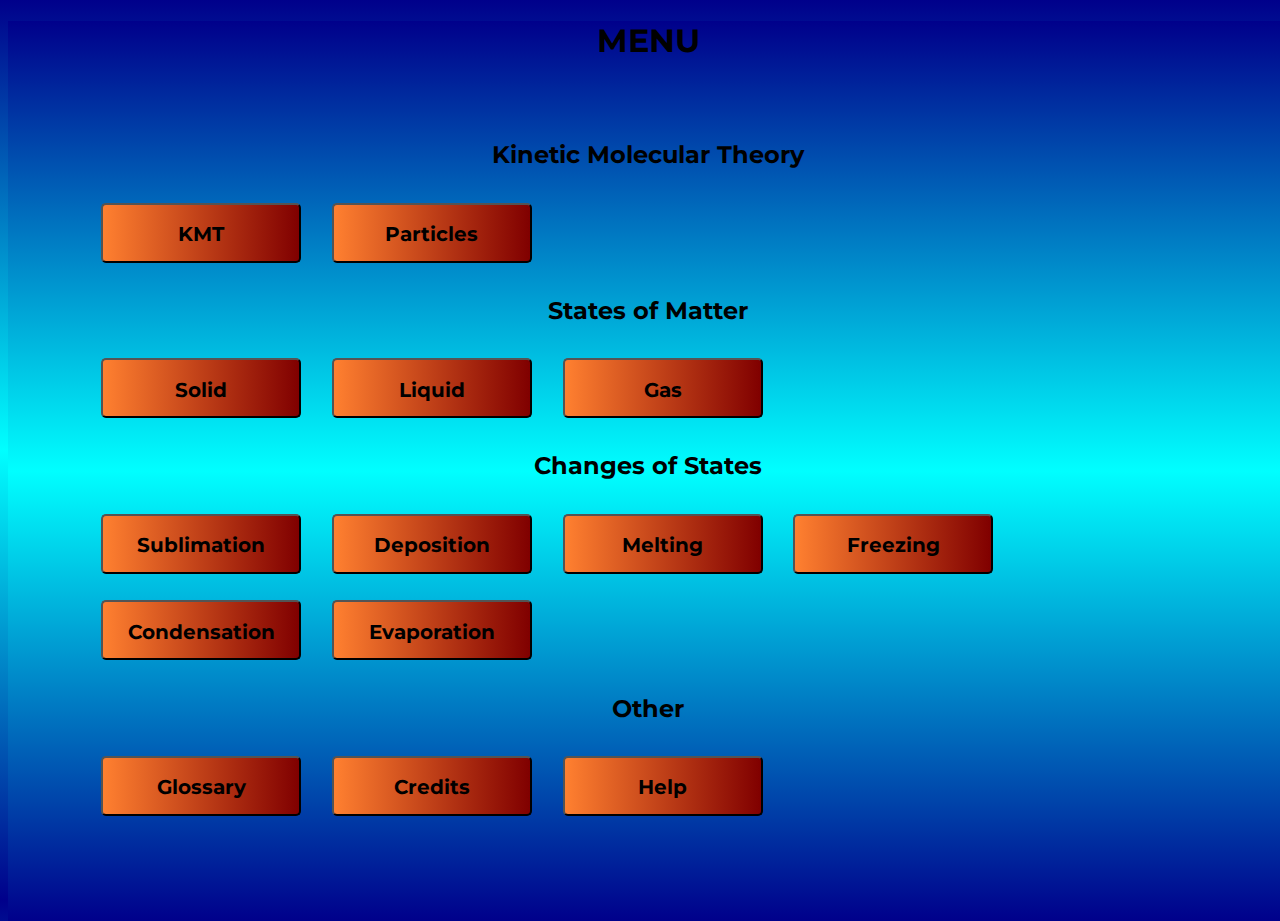
<file: index.html>
<!DOCTYPE html>
<html>

<head>
  <meta charset="utf-8">
  <meta name="viewport" content="width=device-width">
  <title>KMT</title>
  <link rel="icon" type="image/x-icon" href="ball.png">
  <link href="style.css" rel="stylesheet" type="text/css" />
</head>

<body>
  <div class = "header">
    <h1>MENU</h1>

  </div>
  <div class = "menuselect">
    <center><h2>Kinetic Molecular Theory</h2></center>
    <span>
      <a href="kmmtt.html">
        <button>
          <h2>KMT</h2>
        </button>
      </a>
      <a href="particle.html">
        <button>
          <h2>Particles</h2>
        </button>
      </a>
    </span><br>
    <center><h2>States of Matter</h2></center>
    <span>
      <a href="solid.html">
        <button>
          <h2>Solid</h2>
        </button>
      </a>
      <a href="liquid.html">
        <button>
          <h2>Liquid</h2>
        </button>
      </a>
      <a href="gas.html">
        <button>
          <h2>Gas</h2>
        </button>
      </a>
    </span><br>
    <center><h2>Changes of States</h2></center>
    <span>

      <a href="sublimation.html">
        <button>
          <h2>Sublimation</h2>
        </button>
      </a>
      <a href="deposition.html">
        <button>
          <h2>Deposition</h2>
        </button>
      </a>
      <a href="melting.html">
        <button>
          <h2>Melting</h2>
        </button>
      </a>
      <a href="freezing.html">
        <button>
          <h2>Freezing</h2>
        </button>
      </a>
      <a href="condensation.html">
        <button>
          <h2>Condensation</h2>
        </button>
      </a>
      <a href="evaporation.html">
        <button>
          <h2>Evaporation</h2>
        </button>
      </a>
    </span>
    <br>
    <center><h2>Other</h2></center>
    <a href="glossary.html">
      <button>
        <h2>Glossary</h2>
      </button>
    </a>
    <button onclick="credits()">
      <h2>Credits</h2>
    </button>
    <button onclick="help()">
      <h2>Help</h2>
    </button>
  </div>
  <script src="script.js"></script>

</body>

</html>
</file>
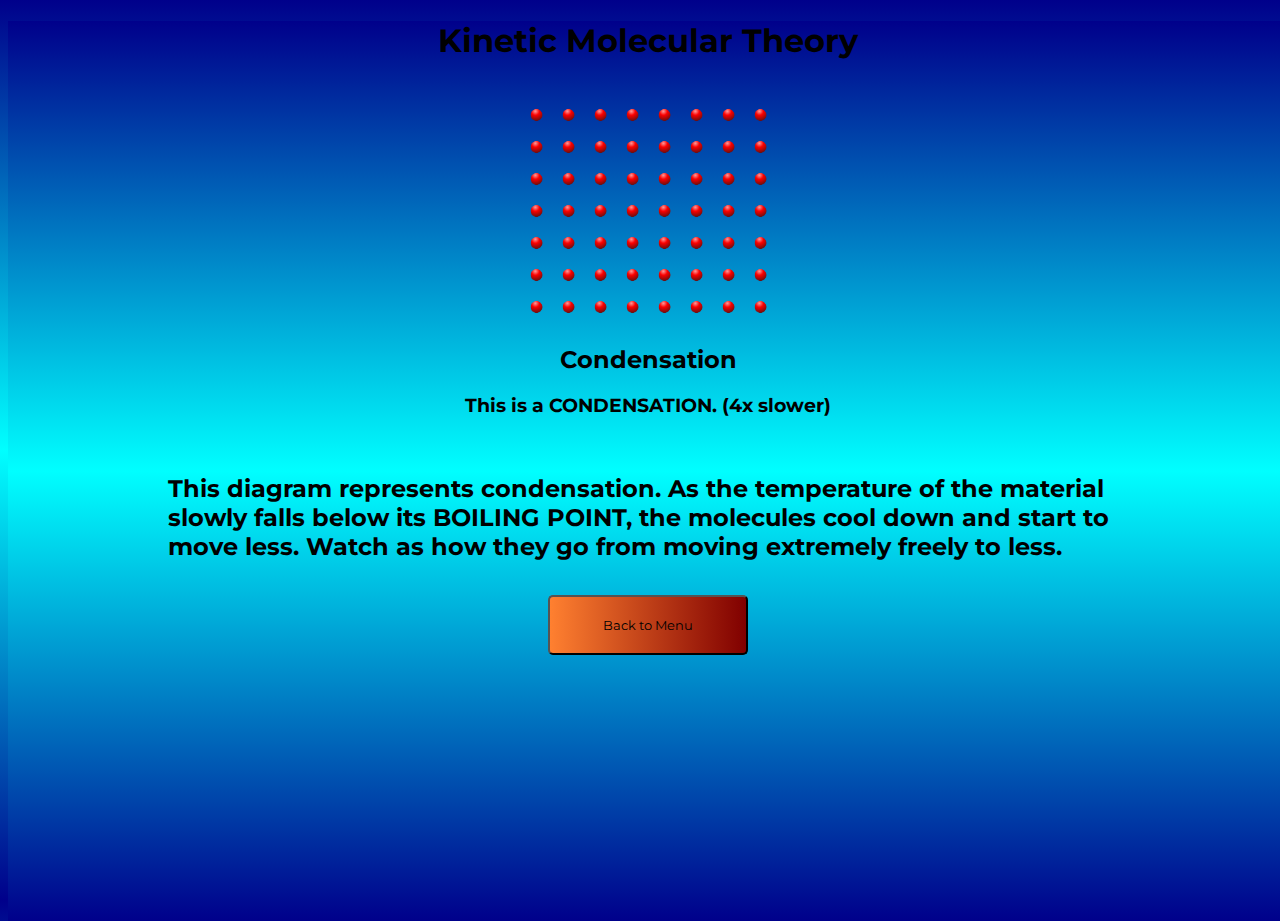
<file: condensation.html>
<!DOCTYPE html>
<html>

<head>
  <meta charset="utf-8">
  <meta name="viewport" content="width=device-width">
  <title>Condensation</title>
  <link href="style.css" rel="stylesheet" type="text/css" />
  <link rel="icon" type="image/x-icon" href="ball.png">
</head>




<style>
  .conimage {
    height: 20px;
    width: 20px;
    position: relative;
    animation: con; 
    animation-duration: 8s;
    animation-iteration-count: infinite;
    margin: 4px;

    

    background-size: cover;
    
}
.conimage2 {
    height: 20px;
    width: 20px;
    
    position: relative;
    animation: con2;
    animation-duration: 8s;
    margin: 4px;
    animation-iteration-count: infinite;
    

    background-size: cover;
    
}
.conimage3 {
    height: 20px;
    width: 20px;
    
    position: relative;
    animation: con3 ;
    animation-duration: 8s;
    margin: 4px;
    animation-iteration-count: infinite;
    

    background-size: cover;
    
}
.conimage4 {
    height: 20px;
    width: 20px;
    
    position: relative;
    animation: con4 ;
    animation-duration: 8s;
    margin: 4px;
    animation-iteration-count: infinite;
    

    background-size: cover;
    
}
.conimage5 {
    height: 20px;
    width: 20px;
    position: relative;
    animation: con5 ;
    animation-duration: 8s;
    animation-iteration-count: infinite;
    
    margin: 4px;

    

    background-size: cover;
    
}
.conimage6 {
    height: 20px;
    width: 20px;
    
    position: relative;
    animation: con6 ;
    animation-duration: 8s;
    animation-iteration-count: infinite;
    margin: 4px;
    

    background-size: cover;
    
}
.conimage7 {
    height: 20px;
    width: 20px;
    
    position: relative;
    animation: con7 ;
    animation-duration: 8s;
    animation-iteration-count: infinite;
    margin: 4px;
    

    background-size: cover;
    
}
.conimage8 {
    height: 20px;
    width: 20px;
    
    position: relative;
    animation: con8 ;
    animation-duration: 8s;
    margin: 4px;
    animation-iteration-count: infinite;
    

    background-size: cover;
}



@keyframes con {
0%   {left:0px; top:0px;}
12.5%  {left:80px; top:40px;}
25%  {left:80px; top:80px;}
37.5%  {left:30px; top:40px;}
50%  {left:20px; top:15px;}
62.5% {left:20px; top:10px;}
75%  {left:5px; top:20px;}
87.5% {left:20px; top:20px;}
100% {left:10px; top:10px;}
}
@keyframes con2 {
    0%   {left:0px; top:0px;}
    12.5% {left: 40px; top: 0px}
    25%  {left:-80px; top:0px;}
    37.5% {left: 20px; top: 40px}
    50%  {left:10px; top:-20px;}
    62.5% {left: 10px; top: 20px}
    75%  {left:-20px; top:0px;}
    62.5% {left: 10px; top: 20px}
    100% {left:10px; top:0px;}
}

@keyframes con3 {
    0%   {left:0px; top:0px;}
    12.5% {left: 40px; top:0px;}
    25%  {left:0px; top:0px;}
    37.5% {left: 10px; top: -30px}
    50%  {left:40px; top:40px;}
    62.5% {left: 0px; top: 5px}
    75%  {left:0px; top:10px;}
    62.5% {left: -30px; top: 10px}
    100% {left:0px; top:20px;}
}
@keyframes con4 {
    0%   {left:0px; top:0px;}
    25%  {left:80; top:-40px;}
    50%  {left:80px; top:90px;}
    75%  {left:-20px; top:4px;}
    100% {left:-20px; top:0px;}
}

@keyframes con5 {
    0%   {left:0px; top:69px;}
    12.5%  {left:-30px; top:40px;}
    25%  {left:80px; top:40px;}
    37.5%  {left:30px; top:40px;}
    50%  {left:-70px; top:15px;}
    62.5% {left:20px; top:-10px;}
    75%  {left:10px; top:20px;}
    87.5% {left:20px; top:10px;}
    100% {left:0px; top:20px;}
}
@keyframes con6 {
    0%   {left:0px; top:02px;}
    12.5% {left: 40px; top: 0px}
    25%  {left:-80px; top:30px;}
    37.5% {left: -20px; top: -40px}
    50%  {left:10px; top:20px;}
    62.5% {left: 5px; top: 20px}
    75%  {left:-8px; top:0px;}
    62.5% {left: 10px; top: -8px}
    100% {left:20px; top:0px;}
}

@keyframes con7 {
    0%   {left:0px; top:0px;}
    12.5% {left: -40px; top:0px;}
    25%  {left:0px; top:0px;}
    37.5% {left: 10px; top: 70px}
    50%  {left:60px; top:4px;}
    62.5% {left: 2px; top: 1px}
    75%  {left:0px; top:-4px;}
    62.5% {left: -8px; top: 5px}
    100% {left:10px; top:0px;}
}
@keyframes con8 {
    0%   {left:20px; top:20px;}
    25%  {left:-20px; top:4px;}
    50%  {left:20px; top:-8px;}
    75%  {left:16px; top:4px;}
    100% {left:0px; top:-10px;}
}




.con {
    animation-name: acon;
    animation-duration: 4s;
    animation-delay: 3s;
    position: relative;
}
.con1 {
    animation-name: acon1;
    animation-duration: 4s;
    animation-delay: 3s;
    position: relative;
}
.con2 {
    animation-name: acon2;
    animation-duration: 4s;
    animation-delay: 3s;
    position: relative;
}

.con3 {
    animation-name: acon3;
    animation-duration: 4s;
    animation-delay: 3s;
    position: relative;
}
.con4 {
    animation-name: acon4;
    animation-duration: 4s;
    animation-delay: 3s;
    position: relative;
}
.con5 {
    animation-name: acon5;
    animation-duration: 4s;
    animation-delay: 3s;
    position: relative;
}
.con6 {
    animation-name: acon6;
    animation-duration: 4s;
    animation-delay: 3s;
    position: relative;
}
.con7 {
    animation-name: acon6;
    animation-duration: 7s;
    animation-delay: 3s;
    position: relative;
}
@keyframes acon {
  0% {left: 0px;}
  100% {left: 8px}
}
@keyframes acon1 {
  0% {left: 0px;}
  100% {left: 6px}
}
@keyframes acon2 {
  0% {left: 0px;}
  100% {left: 4px}
}
@keyframes acon3 {
  0% {left: 0px;}
  100% {left: 2px}
}
@keyframes acon4 {
  0% {left: 0px;}
  100% {left: -2px}
}
@keyframes acon5 {
  0% {left: 0px;}
  100% {left: -4px}
}
@keyframes acon6 {
  0% {left: 0px;}
  100% {left: -6px}
}
@keyframes acon7 {
  0% {left: 0px;}
  100% {left: -8px}
}

</style>
<body>
  <div class = "header">
    <a href = "index.html">
      <h1>Kinetic Molecular Theory</h1><br>
    </a>
    

  </div>
  <div class = "conimgdiv">
    <span>
        <img src="ball.png" class="conimage4 acon7">
        <img src="ball.png" class="conimage  acon6">
        <img src="ball.png" class="conimage2 acon5">
        <img src="ball.png" class="conimage acon4">
        <img src="ball.png" class="conimage6 acon3">
        <img src="ball.png" class="conimage acon2">
        <img src="ball.png" class="conimage3  acon1">
        <img src="ball.png" class="conimage  acon">
    </span><br>
    <span>
        <img src="ball.png" class="conimage3 acon7">
        <img src="ball.png" class="conimage4 acon6">
        <img src="ball.png" class="conimage acon5">
        <img src="ball.png" class="conimage4 acon4">
        <img src="ball.png" class="conimage2 acon3">
        <img src="ball.png" class="conimage acon2">
        <img src="ball.png" class="conimage5 acon1">
        <img src="ball.png" class="conimage3 acon">
    </span><br>
    <span>
        <img src="ball.png" class="conimage2 acon7">
        <img src="ball.png" class="conimage acon6">
        <img src="ball.png" class="conimage2 acon5">
        <img src="ball.png" class="conimage acon4">
        <img src="ball.png" class="conimage4 acon3">
        <img src="ball.png" class="conimage2 acon2">
        <img src="ball.png" class="conimage acon1">
        <img src="ball.png" class="conimage7 acon">
    </span><br>
    <span>
        <img src="ball.png" class="conimage3 acon7">
        <img src="ball.png" class="conimage8 acon6">
        <img src="ball.png" class="conimage5 acon5">
        <img src="ball.png" class="conimage acon4">
        <img src="ball.png" class="conimage4 acon3">
        <img src="ball.png" class="conimage acon2">
        <img src="ball.png" class="conimage6 acon1">
        <img src="ball.png" class="conimage4 acon">
    </span><br>
    <span>
        <img src="ball.png" class="conimage3 acon7">
        <img src="ball.png" class="conimage acon6">
        <img src="ball.png" class="conimage7 acon5">
        <img src="ball.png" class="conimage3 acon4">
        <img src="ball.png" class="conimage4 acon3">
        <img src="ball.png" class="conimage7 acon2">
        <img src="ball.png" class="conimage2 acon1">
        <img src="ball.png" class="conimage2 acon">
    </span><br>
    <span>
        <img src="ball.png" class="conimage4 acon7">
        <img src="ball.png" class="conimage acon6">
        <img src="ball.png" class="conimage8 acon5">
        <img src="ball.png" class="conimage2 acon4">
        <img src="ball.png" class="conimage acon3">
        <img src="ball.png" class="conimage3 acon2">
        <img src="ball.png" class="conimage5 acon1">
        <img src="ball.png" class="conimage3 acon">
    </span><br>
    <span>
        <img src="ball.png" class="conimage3 acon7">
        <img src="ball.png" class="conimage acon6">
        <img src="ball.png" class="conimage2 acon5">
        <img src="ball.png" class="conimage7 acon4">
        <img src="ball.png" class="conimage acon3">
        <img src="ball.png" class="conimage2 acon2">
        <img src="ball.png" class="conimage4 acon1">
        <img src="ball.png" class="conimage6 acon">
    </span><br>




  </div>
  <div class="desc">
    
    <center>
      <h2>Condensation</h2>
      <h3>This is a CONDENSATION. (4x slower)</h3>
    </center><br>
    <h2>This diagram represents condensation. As the temperature of the material slowly falls below its BOILING POINT, the molecules cool down and start to move less. Watch as how they go from moving extremely freely to less.</h2>
    <center>
      <a href = "index.html">
        <button>Back to Menu</button>
      </a>
    </center>
  </div>
  
  <script src="script.js"></script>

</body>

</html>
</file>
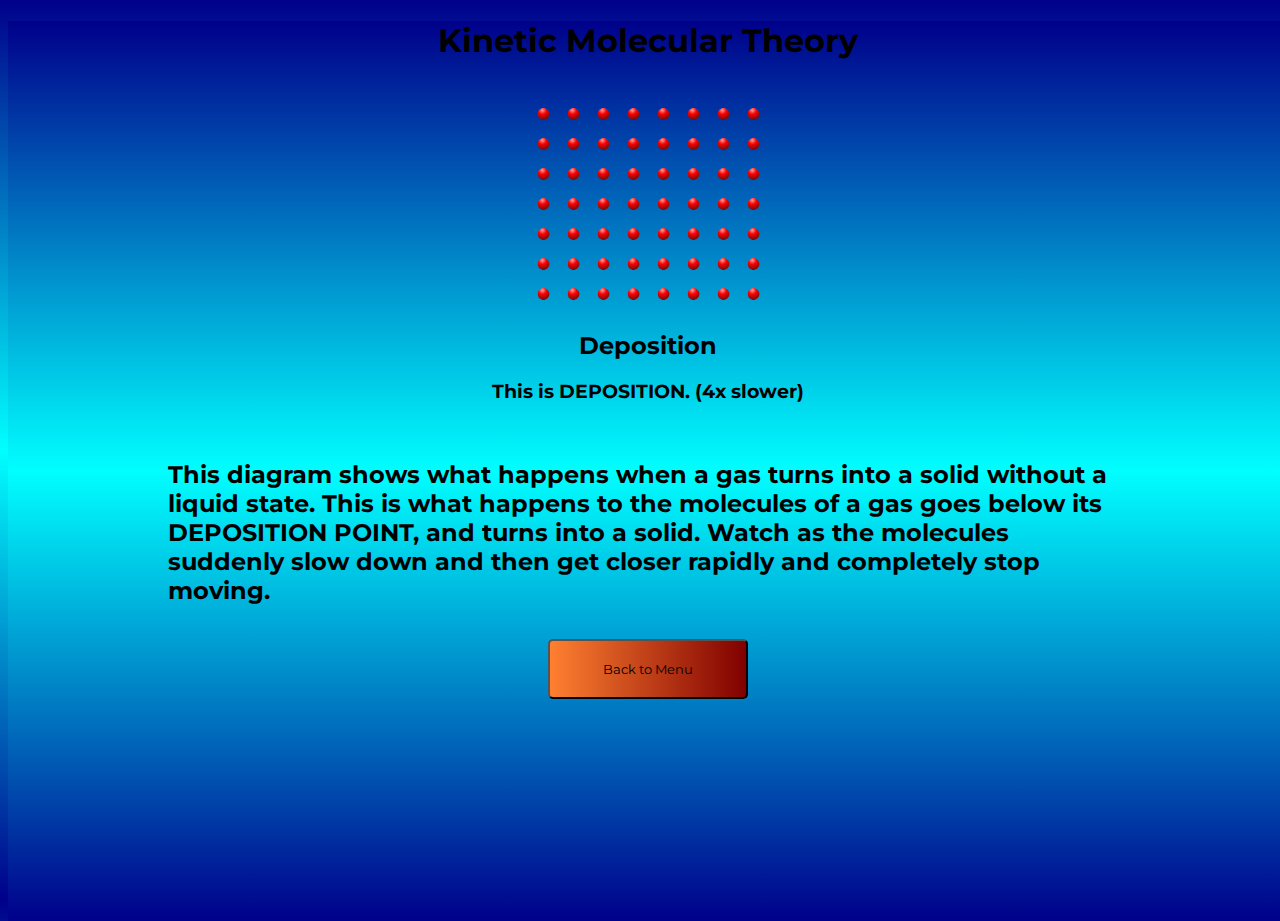
<file: deposition.html>
<!DOCTYPE html>
<html>

<head>
  <meta charset="utf-8">
  <meta name="viewport" content="width=device-width">
  <title>Deposition</title>
  <link href="style.css" rel="stylesheet" type="text/css" />
  <link rel="icon" type="image/x-icon" href="ball.png">
</head>




<style>
  .conimage {
    height: 20px;
    width: 20px;
    position: relative;
    animation: con; 
    animation-duration: 8s;
    animation-iteration-count: infinite;
    margin: 3px;

    

    background-size: cover;
    
}
.conimage2 {
    height: 20px;
    width: 20px;
    
    position: relative;
    animation: con2;
    animation-duration: 8s;
    margin: 3px;
    animation-iteration-count: infinite;
    

    background-size: cover;
    
}
.conimage3 {
    height: 20px;
    width: 20px;
    
    position: relative;
    animation: con3 ;
    animation-duration: 8s;
    margin: 3px;
    animation-iteration-count: infinite;
    

    background-size: cover;
    
}
.conimage4 {
    height: 20px;
    width: 20px;
    
    position: relative;
    animation: con4 ;
    animation-duration: 8s;
    margin: 3px;
    animation-iteration-count: infinite;
    

    background-size: cover;
    
}
.conimage5 {
    height: 20px;
    width: 20px;
    position: relative;
    animation: con5 ;
    animation-duration: 8s;
    animation-iteration-count: infinite;
    
    margin: 3px;

    

    background-size: cover;
    
}
.conimage6 {
    height: 20px;
    width: 20px;
    
    position: relative;
    animation: con6 ;
    animation-duration: 8s;
    animation-iteration-count: infinite;
    margin: 3px;
    

    background-size: cover;
    
}
.conimage7 {
    height: 20px;
    width: 20px;
    
    position: relative;
    animation: con7 ;
    animation-duration: 8s;
    animation-iteration-count: infinite;
    margin: 3px;
    

    background-size: cover;
    
}
.conimage8 {
    height: 20px;
    width: 20px;
    
    position: relative;
    animation: con8 ;
    animation-duration: 8s;
    margin: 3px;
    animation-iteration-count: infinite;
    

    background-size: cover;
}



@keyframes con {
0%   {left:80px; top:100px;}
12.5%  {left:30px; top:40px;}
25%  {left:20px; top:20px;}
37.5%  {left:150px; top:30px;}
50%  {left:40px; top:30px;}
62.5% {left:10px; top:5px;}
75%  {left:5px; top:0px;}
87.5% {left: 0 px}
100% {left:0px; top:0px;}
}
@keyframes con2 {
    0%   {left:20px; top:60px;}
    12.5% {left: 70px; top: 80px}
    25%  {left:-50px; top:0px;}
    37.5% {left: 30px; top: 40px}
    50%  {left:10px; top:-20px;}
    62.5% {left: 5px; top: 2px}
    75%  {left:-2px; top:0px;}
    62.5% {left: 10px; top: 0px}
    100% {left:0px; top:0px;}
}

@keyframes con3 {
    0%   {left:40px; top:80px;}
    12.5% {left: -80px; top:40px;}
    25%  {left:50px; top:30px;}
    37.5% {left: 10px; top: -20px}
    50%  {left:40px; top:50px;}
    62.5% {left: 0px; top: 5px}
    75%  {left:0px; top:10px;}
    62.5% {left: -5px; top: 5px}
    100% {left:0px; top:0px;}
}
@keyframes con4 {
    0%   {left:80px; top:40px;}
    25%  {left:40px; top:-70px;}
    50%  {left:60px; top:20px;}
    75%  {left:-2px; top:4px;}
    100% {left:0px; top:0px;}
}

@keyframes con5 {
    0%   {left:80px; top:0px;}
    12.5%  {left:40px; top:-90px;}
    25%  {left:70px; top:30px;}
    37.5%  {left:15px; top:10px;}
    50%  {left:-7px; top:15px;}
    62.5% {left:10px; top:-1px;}
    75%  {left:0px; top:5px;}
    87.5% {left:0px; top:0px;}
    100% {left:0px; top:0px;}
}
@keyframes con6 {
    0%   {left:0px; top:0px;}
    12.5% {left: -80px; top: 90px}
    25%  {left:-60px; top:40px;}
    37.5% {left: -20px; top: -50px}
    50%  {left:10px; top:20px;}
    62.5% {left: 5px; top: 20px}
    75%  {left:-8px; top:0px;}
    62.5% {left: 0px; top: -3px}
    100% {left:0px; top:0px;}
}

@keyframes con7 {
    0%   {left:70px; top:0px;}
    12.5% {left: 0px; top:80px;}
    25%  {left:90px; top:40px;}
    37.5% {left: 30px; top: -40px}
    50%  {left:60px; top:4px;}
    62.5% {left: 20px; top: 10px}
    75%  {left:3px; top:-4px;}
    62.5% {left: 0px; top: 0px}
    100% {left:0px; top:0px;}
}
@keyframes con8 {
    0%   {left:60px; top: -50px;}
    25%  {left: 20px; top:50px;}
    50%  {left:0px; top:-2px;}
    75%  {left:3px; top:0px;}
    100% {left:0px; top:0px;}
}






</style>
<body>
  <div class = "header">
    <a href = "index.html">
      <h1>Kinetic Molecular Theory</h1><br>
    </a>
    

  </div>
  <div class = "conimgdiv">
    <span>
        <img src="ball.png" class="conimage4 acon7">
        <img src="ball.png" class="conimage  acon6">
        <img src="ball.png" class="conimage2 acon5">
        <img src="ball.png" class="conimage acon4">
        <img src="ball.png" class="conimage6 acon3">
        <img src="ball.png" class="conimage acon2">
        <img src="ball.png" class="conimage3  acon1">
        <img src="ball.png" class="conimage  acon">
    </span><br>
    <span>
        <img src="ball.png" class="conimage3 acon7">
        <img src="ball.png" class="conimage4 acon6">
        <img src="ball.png" class="conimage acon5">
        <img src="ball.png" class="conimage4 acon4">
        <img src="ball.png" class="conimage2 acon3">
        <img src="ball.png" class="conimage acon2">
        <img src="ball.png" class="conimage5 acon1">
        <img src="ball.png" class="conimage3 acon">
    </span><br>
    <span>
        <img src="ball.png" class="conimage2 acon7">
        <img src="ball.png" class="conimage acon6">
        <img src="ball.png" class="conimage2 acon5">
        <img src="ball.png" class="conimage acon4">
        <img src="ball.png" class="conimage4 acon3">
        <img src="ball.png" class="conimage2 acon2">
        <img src="ball.png" class="conimage acon1">
        <img src="ball.png" class="conimage7 acon">
    </span><br>
    <span>
        <img src="ball.png" class="conimage3 acon7">
        <img src="ball.png" class="conimage8 acon6">
        <img src="ball.png" class="conimage5 acon5">
        <img src="ball.png" class="conimage acon4">
        <img src="ball.png" class="conimage4 acon3">
        <img src="ball.png" class="conimage acon2">
        <img src="ball.png" class="conimage6 acon1">
        <img src="ball.png" class="conimage4 acon">
    </span><br>
    <span>
        <img src="ball.png" class="conimage3 acon7">
        <img src="ball.png" class="conimage acon6">
        <img src="ball.png" class="conimage7 acon5">
        <img src="ball.png" class="conimage3 acon4">
        <img src="ball.png" class="conimage4 acon3">
        <img src="ball.png" class="conimage7 acon2">
        <img src="ball.png" class="conimage2 acon1">
        <img src="ball.png" class="conimage2 acon">
    </span><br>
    <span>
        <img src="ball.png" class="conimage4 acon7">
        <img src="ball.png" class="conimage acon6">
        <img src="ball.png" class="conimage8 acon5">
        <img src="ball.png" class="conimage2 acon4">
        <img src="ball.png" class="conimage acon3">
        <img src="ball.png" class="conimage3 acon2">
        <img src="ball.png" class="conimage5 acon1">
        <img src="ball.png" class="conimage3 acon">
    </span><br>
    <span>
        <img src="ball.png" class="conimage3 acon7">
        <img src="ball.png" class="conimage acon6">
        <img src="ball.png" class="conimage2 acon5">
        <img src="ball.png" class="conimage7 acon4">
        <img src="ball.png" class="conimage acon3">
        <img src="ball.png" class="conimage2 acon2">
        <img src="ball.png" class="conimage4 acon1">
        <img src="ball.png" class="conimage6 acon">
    </span><br>




  </div>
  <div class="desc">
    
    <center>
        <h2>Deposition</h2>
        <h3>This is DEPOSITION. (4x slower)</h3>
      </center><br>
    <h2>This diagram shows what happens when a gas turns into a solid without a liquid state. This is what happens to the molecules of a gas goes below its DEPOSITION POINT, and turns into a solid. Watch as the molecules suddenly slow down and then get closer rapidly and completely stop moving.</h2>
    <center>
        <a href = "index.html">
          <button>Back to Menu</button>
        </a>
      </center>
  </div>
  <script src="script.js"></script>

</body>

</html>
</file>
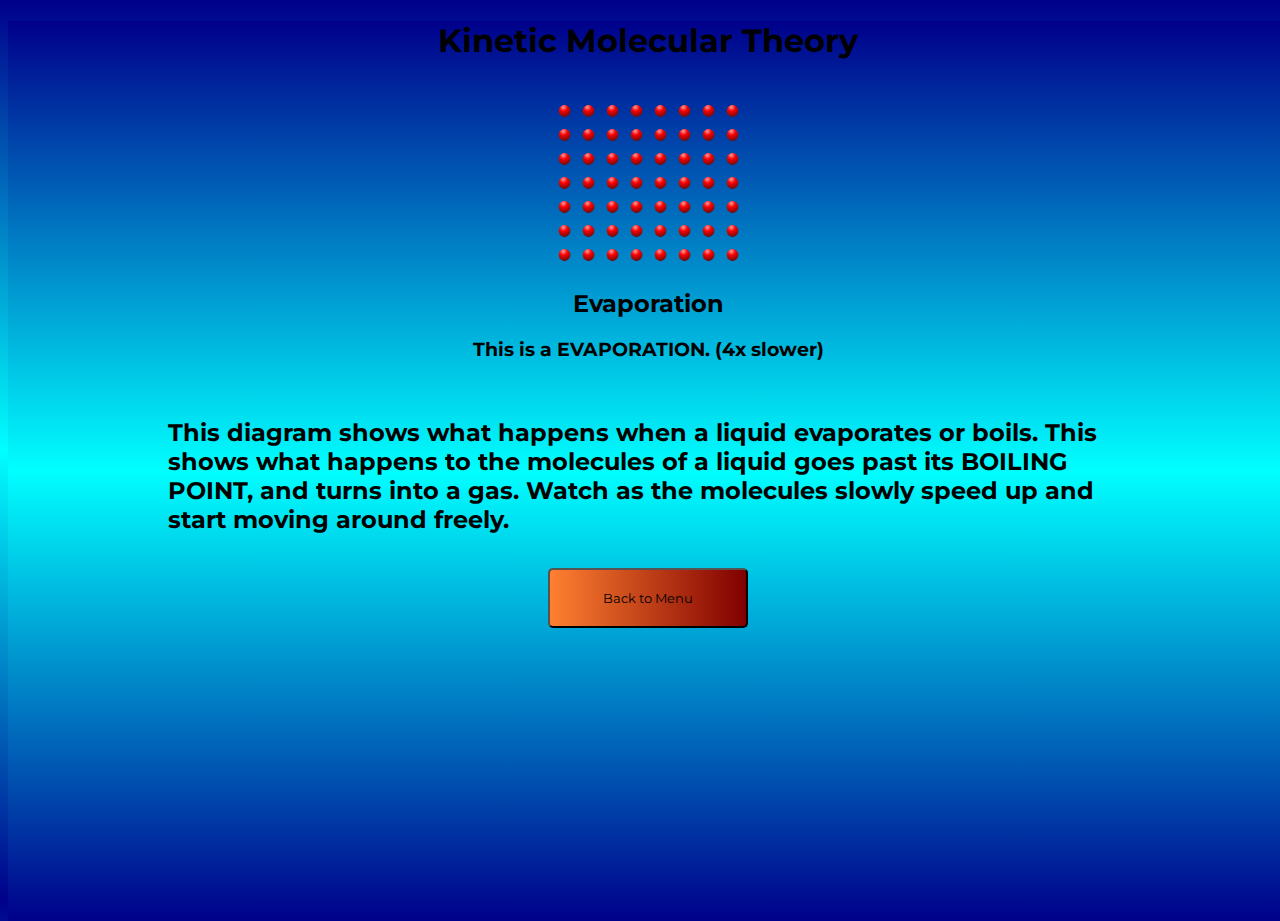
<file: evaporation.html>
<!DOCTYPE html>
<html>

<head>
  <meta charset="utf-8">
  <meta name="viewport" content="width=device-width">
  <title>Evaporation</title>
  <link href="style.css" rel="stylesheet" type="text/css" />
  <link rel="icon" type="image/x-icon" href="ball.png">
</head>




<style>
  .conimage {
    height: 20px;
    width: 20px;
    position: relative;
    animation: con; 
    animation-duration: 8s;
    animation-iteration-count: infinite;
    margin: 0;

    

    background-size: cover;
    
}
.conimage2 {
    height: 20px;
    width: 20px;
    
    position: relative;
    animation: con2;
    animation-duration: 8s;
    margin: 0;
    animation-iteration-count: infinite;
    

    background-size: cover;
    
}
.conimage3 {
    height: 20px;
    width: 20px;
    
    position: relative;
    animation: con3 ;
    animation-duration: 8s;
    margin: 0;
    animation-iteration-count: infinite;
    

    background-size: cover;
    
}
.conimage4 {
    height: 20px;
    width: 20px;
    
    position: relative;
    animation: con4 ;
    animation-duration: 8s;
    margin: 0;
    animation-iteration-count: infinite;
    

    background-size: cover;
    
}
.conimage5 {
    height: 20px;
    width: 20px;
    position: relative;
    animation: con5 ;
    animation-duration: 8s;
    animation-iteration-count: infinite;
    
    margin: 0;

    

    background-size: cover;
    
}
.conimage6 {
    height: 20px;
    width: 20px;
    
    position: relative;
    animation: con6 ;
    animation-duration: 8s;
    animation-iteration-count: infinite;
    margin: 0;
    

    background-size: cover;
    
}
.conimage7 {
    height: 20px;
    width: 20px;
    
    position: relative;
    animation: con7 ;
    animation-duration: 8s;
    animation-iteration-count: infinite;
    margin: 0;
    

    background-size: cover;
    
}
.conimage8 {
    height: 20px;
    width: 20px;
    
    position: relative;
    animation: con8 ;
    animation-duration: 8s;
    margin: 0;
    animation-iteration-count: infinite;
    

    background-size: cover;
}



@keyframes con {
0%   {left:20px; top:0px;}
12.5%  {left:0px; top:10px;}
25%  {left:20px; top:20px;}
37.5%  {left:150px; top:30px;}
50%  {left:40px; top:35px;}
62.5% {left:90px; top:50px;}
75%  {left:50px; top:0px;}
87.5% {left:-60px; top:20px;}
100% {left:80px; top:-100px;}
}
@keyframes con2 {
    0%   {left:30px; top:20px;}
    12.5% {left: -10px; top: 10px}
    25%  {left: 10px; top:-30px;}
    37.5% {left: -100px; top: 20px}
    50%  {left:-40px; top:80px;}
    62.5% {left: 50px; top: 20px}
    75%  {left:20px; top:40px;}
    62.5% {left: -40px; top: 0px}
    100% {left:-30px; top:-80px;}
}

@keyframes con3 {
    0%   {left:0px; top:30px;}
    12.5% {left: 10px; top:20px;}
    25%  {left:30px; top:-10px;}
    37.5% {left: 10px; top: -20px}
    50%  {left:20px; top:1-00px;}
    62.5% {left: 30px; top: -50px}
    75%  {left:40px; top:20px;}
    62.5% {left: -70px; top: 50px}
    100% {left:-80px; top:100px;}
}
@keyframes con4 {
    0%   {left:20px; top:0px;}
    25%  {left:0px; top:10px;}
    50%  {left:30px; top:-50px;}
    75%  {left:20px; top:40px;}
    100% {left:-100px; top:90px;}
}

@keyframes con5 {
    0%   {left:0px; top:30px;}
    12.5%  {left:10px; top:40px;}
    25%  {left:20px; top:20px;}
    37.5%  {left:75px; top:-100px;}
    50%  {left:70px; top:45px;}
    62.5% {left:40px; top:-13px;}
    75%  {left:0px; top:50px;}
    87.5% {left:-120px; top:10px;}
    100% {left:20px; top:40px;}
}
@keyframes con6 {
    0%   {left:20px; top:-10px;}
    12.5% {left: 0px; top: 10px}
    25%  {left:-20px; top:20px;}
    37.5% {left: -20px; top: 100px}
    50%  {left:40px; top:20px;}
    62.5% {left: 5px; top: -30px}
    75%  {left:-80px; top:0px;}
    62.5% {left: 10px; top: -30px}
    100% {left:-30px; top:150px;}
}

@keyframes con7 {
    0%   {left:0px; top:0px;}
    12.5% {left: 20px; top:0px;}
    25%  {left:0px; top:30px;}
    37.5% {left: 10px; top: 10px}
    50%  {left:60px; top:40px;}
    62.5% {left: 20px; top: -10px}
    75%  {left:30px; top:-40px;}
    62.5% {left: -40px; top: 25px}
    100% {left:10px; top:-30px;}
}
@keyframes con8 {
    0%   {left:30px; top: 10px;}
    25%  {left: 20px; top:20px;}
    50%  {left:10px; top:-20px;}
    75%  {left:30px; top:0px;}
    100% {left:-140px; top:120px;}
}






</style>
<body>
  <div class = "header">
    <a href = "index.html">
      <h1>Kinetic Molecular Theory</h1><br>
    </a>
    

  </div>
  <div class = "conimgdiv">
    <span>
        <img src="ball.png" class="conimage4 acon7">
        <img src="ball.png" class="conimage  acon6">
        <img src="ball.png" class="conimage2 acon5">
        <img src="ball.png" class="conimage acon4">
        <img src="ball.png" class="conimage6 acon3">
        <img src="ball.png" class="conimage acon2">
        <img src="ball.png" class="conimage3  acon1">
        <img src="ball.png" class="conimage  acon">
    </span><br>
    <span>
        <img src="ball.png" class="conimage3 acon7">
        <img src="ball.png" class="conimage4 acon6">
        <img src="ball.png" class="conimage acon5">
        <img src="ball.png" class="conimage4 acon4">
        <img src="ball.png" class="conimage2 acon3">
        <img src="ball.png" class="conimage acon2">
        <img src="ball.png" class="conimage5 acon1">
        <img src="ball.png" class="conimage3 acon">
    </span><br>
    <span>
        <img src="ball.png" class="conimage2 acon7">
        <img src="ball.png" class="conimage acon6">
        <img src="ball.png" class="conimage2 acon5">
        <img src="ball.png" class="conimage acon4">
        <img src="ball.png" class="conimage4 acon3">
        <img src="ball.png" class="conimage2 acon2">
        <img src="ball.png" class="conimage acon1">
        <img src="ball.png" class="conimage7 acon">
    </span><br>
    <span>
        <img src="ball.png" class="conimage3 acon7">
        <img src="ball.png" class="conimage8 acon6">
        <img src="ball.png" class="conimage5 acon5">
        <img src="ball.png" class="conimage acon4">
        <img src="ball.png" class="conimage4 acon3">
        <img src="ball.png" class="conimage acon2">
        <img src="ball.png" class="conimage6 acon1">
        <img src="ball.png" class="conimage4 acon">
    </span><br>
    <span>
        <img src="ball.png" class="conimage3 acon7">
        <img src="ball.png" class="conimage acon6">
        <img src="ball.png" class="conimage7 acon5">
        <img src="ball.png" class="conimage3 acon4">
        <img src="ball.png" class="conimage4 acon3">
        <img src="ball.png" class="conimage7 acon2">
        <img src="ball.png" class="conimage2 acon1">
        <img src="ball.png" class="conimage2 acon">
    </span><br>
    <span>
        <img src="ball.png" class="conimage4 acon7">
        <img src="ball.png" class="conimage acon6">
        <img src="ball.png" class="conimage8 acon5">
        <img src="ball.png" class="conimage2 acon4">
        <img src="ball.png" class="conimage acon3">
        <img src="ball.png" class="conimage3 acon2">
        <img src="ball.png" class="conimage5 acon1">
        <img src="ball.png" class="conimage3 acon">
    </span><br>
    <span>
        <img src="ball.png" class="conimage3 acon7">
        <img src="ball.png" class="conimage acon6">
        <img src="ball.png" class="conimage2 acon5">
        <img src="ball.png" class="conimage7 acon4">
        <img src="ball.png" class="conimage acon3">
        <img src="ball.png" class="conimage2 acon2">
        <img src="ball.png" class="conimage4 acon1">
        <img src="ball.png" class="conimage6 acon">
    </span><br>




  </div>
  <div class="desc">
    
    <center>
        <h2>Evaporation</h2>
        <h3>This is a EVAPORATION. (4x slower)</h3>
      </center><br>
    <h2>This diagram shows what happens when a liquid evaporates or boils. This shows what happens to the molecules of a liquid goes past its BOILING POINT, and turns into a gas. Watch as the molecules slowly speed up and start moving around freely.</h2>
    <center>
        <a href = "inde.html">
          <button>Back to Menu</button>
        </a>
      </center>
  </div>
  <script src="script.js"></script>

</body>

</html>
</file>
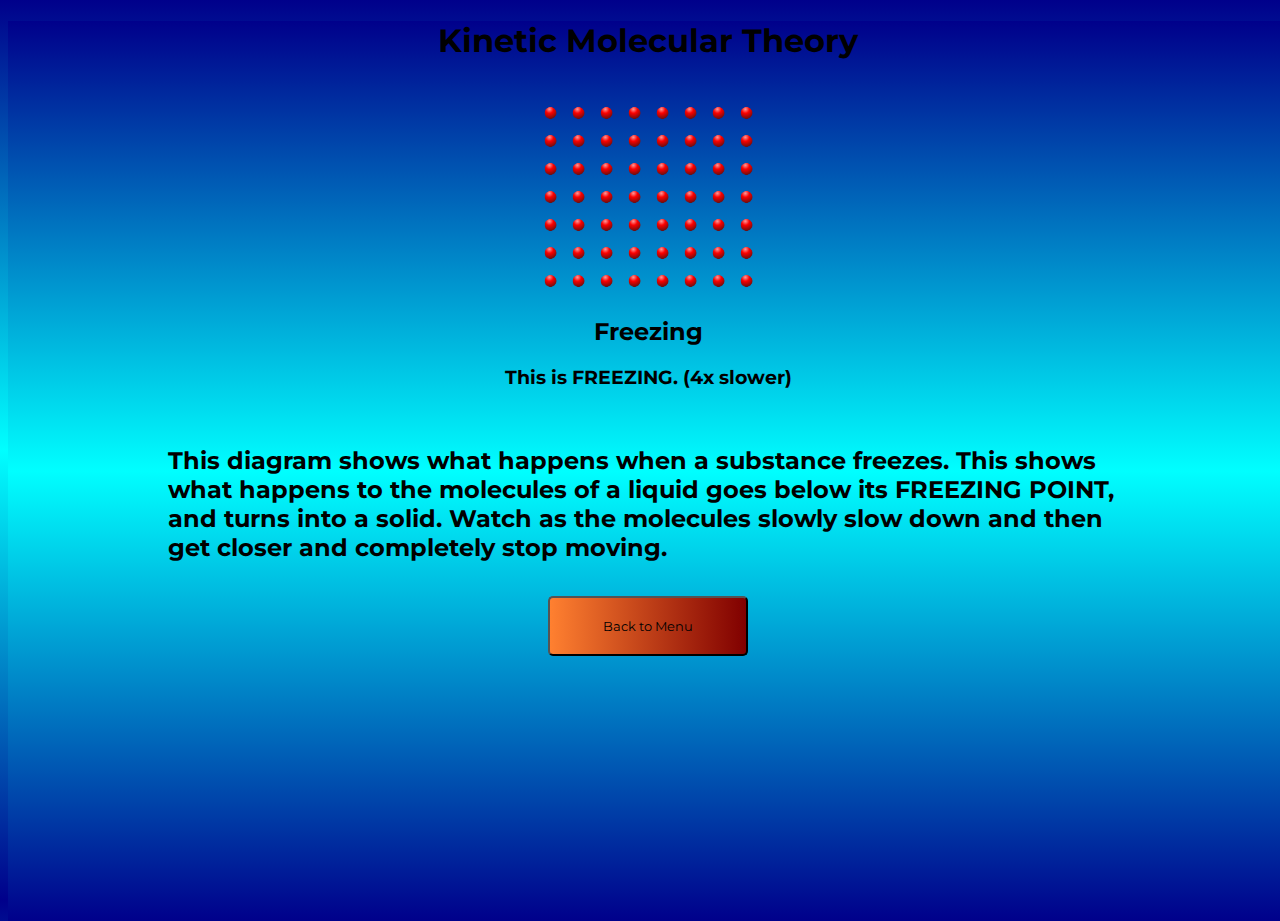
<file: freezing.html>
<!DOCTYPE html>
<html>

<head>
  <meta charset="utf-8">
  <meta name="viewport" content="width=device-width">
  <title>Freezing</title>
  <link href="style.css" rel="stylesheet" type="text/css" />
  <link rel="icon" type="image/x-icon" href="ball.png">
</head>




<style>
  .conimage {
    height: 20px;
    width: 20px;
    position: relative;
    animation: con; 
    animation-duration: 8s;
    animation-iteration-count: infinite;
    margin: 2px;

    

    background-size: cover;
    
}
.conimage2 {
    height: 20px;
    width: 20px;
    
    position: relative;
    animation: con2;
    animation-duration: 8s;
    margin: 2px;
    animation-iteration-count: infinite;
    

    background-size: cover;
    
}
.conimage3 {
    height: 20px;
    width: 20px;
    
    position: relative;
    animation: con3 ;
    animation-duration: 8s;
    margin: 2px;
    animation-iteration-count: infinite;
    

    background-size: cover;
    
}
.conimage4 {
    height: 20px;
    width: 20px;
    
    position: relative;
    animation: con4 ;
    animation-duration: 8s;
    margin: 2px;
    animation-iteration-count: infinite;
    

    background-size: cover;
    
}
.conimage5 {
    height: 20px;
    width: 20px;
    position: relative;
    animation: con5 ;
    animation-duration: 8s;
    animation-iteration-count: infinite;
    
    margin: 2px;

    

    background-size: cover;
    
}
.conimage6 {
    height: 20px;
    width: 20px;
    
    position: relative;
    animation: con6 ;
    animation-duration: 8s;
    animation-iteration-count: infinite;
    margin: 2px;
    

    background-size: cover;
    
}
.conimage7 {
    height: 20px;
    width: 20px;
    
    position: relative;
    animation: con7 ;
    animation-duration: 8s;
    animation-iteration-count: infinite;
    margin: 2px;
    

    background-size: cover;
    
}
.conimage8 {
    height: 20px;
    width: 20px;
    
    position: relative;
    animation: con8 ;
    animation-duration: 8s;
    margin: 2px;
    animation-iteration-count: infinite;
    

    background-size: cover;
}



@keyframes con {
0%   {left:0px; top:0px;}
12.5%  {left:20px; top:10px;}
25%  {left:20px; top:20px;}
37.5%  {left:15px; top:10px;}
50%  {left:20px; top:15px;}
62.5% {left:10px; top:5px;}
75%  {left:5px; top:0px;}
87.5% {left:0px; top:0px;}
100% {left:0px; top:0px;}
}
@keyframes con2 {
    0%   {left:0px; top:0px;}
    12.5% {left: 10px; top: 0px}
    25%  {left:-20px; top:0px;}
    37.5% {left: 10px; top: 20px}
    50%  {left:10px; top:-20px;}
    62.5% {left: 5px; top: 20px}
    75%  {left:-0px; top:0px;}
    62.5% {left: 0px; top: 0px}
    100% {left:0px; top:0px;}
}

@keyframes con3 {
    0%   {left:0px; top:0px;}
    12.5% {left: 30px; top:0px;}
    25%  {left:0px; top:0px;}
    37.5% {left: 10px; top: -20px}
    50%  {left:20px; top:10px;}
    62.5% {left: 0px; top: 5px}
    75%  {left:0px; top:10px;}
    62.5% {left: -15px; top: 5px}
    100% {left:0px; top:0px;}
}
@keyframes con4 {
    0%   {left:0px; top:0px;}
    25%  {left:20; top:-10px;}
    50%  {left:30px; top:20px;}
    75%  {left:-2px; top:4px;}
    100% {left:0px; top:0px;}
}

@keyframes con5 {
    0%   {left:0px; top:7px;}
    12.5%  {left:-15px; top:10px;}
    25%  {left:20px; top:10px;}
    37.5%  {left:15px; top:10px;}
    50%  {left:-7px; top:15px;}
    62.5% {left:10px; top:-1px;}
    75%  {left:0px; top:5px;}
    87.5% {left:2px; top:1px;}
    100% {left:0px; top:0px;}
}
@keyframes con6 {
    0%   {left:0px; top:02px;}
    12.5% {left: 40px; top: 0px}
    25%  {left:-8px; top:10px;}
    37.5% {left: -20px; top: -10px}
    50%  {left:10px; top:20px;}
    62.5% {left: 5px; top: 20px}
    75%  {left:-8px; top:0px;}
    62.5% {left: 1px; top: -8px}
    100% {left:0px; top:0px;}
}

@keyframes con7 {
    0%   {left:0px; top:0px;}
    12.5% {left: -40px; top:0px;}
    25%  {left:0px; top:0px;}
    37.5% {left: 10px; top: 70px}
    50%  {left:60px; top:4px;}
    62.5% {left: 2px; top: 1px}
    75%  {left:0px; top:-4px;}
    62.5% {left: -8px; top: 5px}
    100% {left:0px; top:0px;}
}
@keyframes con8 {
    0%   {left:20px; top:20px;}
    25%  {left:-20px; top:4px;}
    50%  {left:20px; top:-8px;}
    75%  {left:0px; top:4px;}
    100% {left:0px; top:0px;}
}






</style>
<body>
  <div class = "header">
    <a href = "index.html">
      <h1>Kinetic Molecular Theory</h1><br>
    </a>
    

  </div>
  <div class = "conimgdiv">
    <span>
        <img src="ball.png" class="conimage4 acon7">
        <img src="ball.png" class="conimage  acon6">
        <img src="ball.png" class="conimage2 acon5">
        <img src="ball.png" class="conimage acon4">
        <img src="ball.png" class="conimage6 acon3">
        <img src="ball.png" class="conimage acon2">
        <img src="ball.png" class="conimage3  acon1">
        <img src="ball.png" class="conimage  acon">
    </span><br>
    <span>
        <img src="ball.png" class="conimage3 acon7">
        <img src="ball.png" class="conimage4 acon6">
        <img src="ball.png" class="conimage acon5">
        <img src="ball.png" class="conimage4 acon4">
        <img src="ball.png" class="conimage2 acon3">
        <img src="ball.png" class="conimage acon2">
        <img src="ball.png" class="conimage5 acon1">
        <img src="ball.png" class="conimage3 acon">
    </span><br>
    <span>
        <img src="ball.png" class="conimage2 acon7">
        <img src="ball.png" class="conimage acon6">
        <img src="ball.png" class="conimage2 acon5">
        <img src="ball.png" class="conimage acon4">
        <img src="ball.png" class="conimage4 acon3">
        <img src="ball.png" class="conimage2 acon2">
        <img src="ball.png" class="conimage acon1">
        <img src="ball.png" class="conimage7 acon">
    </span><br>
    <span>
        <img src="ball.png" class="conimage3 acon7">
        <img src="ball.png" class="conimage8 acon6">
        <img src="ball.png" class="conimage5 acon5">
        <img src="ball.png" class="conimage acon4">
        <img src="ball.png" class="conimage4 acon3">
        <img src="ball.png" class="conimage acon2">
        <img src="ball.png" class="conimage6 acon1">
        <img src="ball.png" class="conimage4 acon">
    </span><br>
    <span>
        <img src="ball.png" class="conimage3 acon7">
        <img src="ball.png" class="conimage acon6">
        <img src="ball.png" class="conimage7 acon5">
        <img src="ball.png" class="conimage3 acon4">
        <img src="ball.png" class="conimage4 acon3">
        <img src="ball.png" class="conimage7 acon2">
        <img src="ball.png" class="conimage2 acon1">
        <img src="ball.png" class="conimage2 acon">
    </span><br>
    <span>
        <img src="ball.png" class="conimage4 acon7">
        <img src="ball.png" class="conimage acon6">
        <img src="ball.png" class="conimage8 acon5">
        <img src="ball.png" class="conimage2 acon4">
        <img src="ball.png" class="conimage acon3">
        <img src="ball.png" class="conimage3 acon2">
        <img src="ball.png" class="conimage5 acon1">
        <img src="ball.png" class="conimage3 acon">
    </span><br>
    <span>
        <img src="ball.png" class="conimage3 acon7">
        <img src="ball.png" class="conimage acon6">
        <img src="ball.png" class="conimage2 acon5">
        <img src="ball.png" class="conimage7 acon4">
        <img src="ball.png" class="conimage acon3">
        <img src="ball.png" class="conimage2 acon2">
        <img src="ball.png" class="conimage4 acon1">
        <img src="ball.png" class="conimage6 acon">
    </span><br>




  </div>
  <div class="desc">
    
    <center>
        <h2>Freezing</h2>
        <h3>This is FREEZING. (4x slower)</h3>
      </center><br>
    <h2>This diagram shows what happens when a substance freezes. This shows what happens to the molecules of a liquid goes below its FREEZING POINT, and turns into a solid. Watch as the molecules slowly slow down and then get closer and completely stop moving.</h2>
    <center>
        <a href = "index.html">
          <button>Back to Menu</button>
        </a>
      </center>
  </div>
  <script src="script.js"></script>

</body>

</html>
</file>
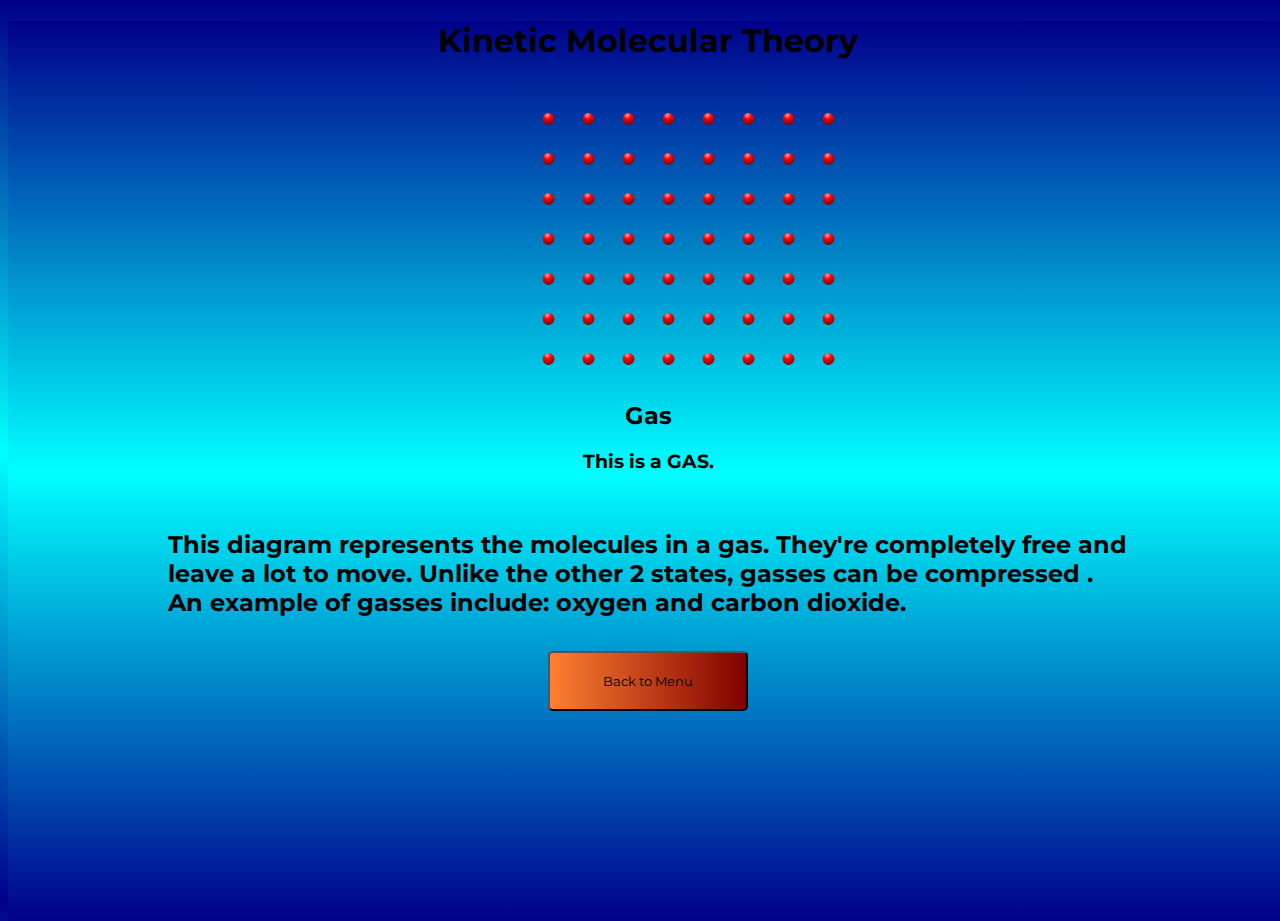
<file: gas.html>
<!DOCTYPE html>
<html>

<head>
  <meta charset="utf-8">
  <meta name="viewport" content="width=device-width">
  <title>Gas</title>
  <link href="style.css" rel="stylesheet" type="text/css" />
  <link rel="icon" type="image/x-icon" href="ball.png">
</head>


<body>
  <div class = "header">
    <a href = "index.html">
      <h1>Kinetic Molecular Theory</h1><br>
    </a>
    

  </div>
  <div class = "imgdiv">
    <span>
        <img src="ball.png" class="gasimage4">
        <img src="ball.png" class="gasimage">
        <img src="ball.png" class="gasimage2">
        <img src="ball.png" class="gasimage">
        <img src="ball.png" class="gasimage6">
        <img src="ball.png" class="gasimage">
        <img src="ball.png" class="gasimage3">
        <img src="ball.png" class="gasimage">
    </span><br>
    <span>
        <img src="ball.png" class="gasimage3">
        <img src="ball.png" class="gasimage4">
        <img src="ball.png" class="gasimage">
        <img src="ball.png" class="gasimage4">
        <img src="ball.png" class="gasimage2">
        <img src="ball.png" class="gasimage">
        <img src="ball.png" class="gasimage5">
        <img src="ball.png" class="gasimage3">
    </span><br>
    <span>
        <img src="ball.png" class="gasimage2">
        <img src="ball.png" class="gasimage">
        <img src="ball.png" class="gasimage2">
        <img src="ball.png" class="gasimage">
        <img src="ball.png" class="gasimage4">
        <img src="ball.png" class="gasimage2">
        <img src="ball.png" class="gasimage">
        <img src="ball.png" class="gasimage7">
    </span><br>
    <span>
        <img src="ball.png" class="gasimage3">
        <img src="ball.png" class="gasimage8">
        <img src="ball.png" class="gasimage5">
        <img src="ball.png" class="gasimage">
        <img src="ball.png" class="gasimage4">
        <img src="ball.png" class="gasimage">
        <img src="ball.png" class="gasimage6">
        <img src="ball.png" class="gasimage4">
    </span><br>
    <span>
        <img src="ball.png" class="gasimage3">
        <img src="ball.png" class="gasimage">
        <img src="ball.png" class="gasimage7">
        <img src="ball.png" class="gasimage3">
        <img src="ball.png" class="gasimage4">
        <img src="ball.png" class="gasimage7">
        <img src="ball.png" class="gasimage2">
        <img src="ball.png" class="gasimage2">
    </span><br>
    <span>
        <img src="ball.png" class="gasimage4">
        <img src="ball.png" class="gasimage">
        <img src="ball.png" class="gasimage8">
        <img src="ball.png" class="gasimage2">
        <img src="ball.png" class="gasimage">
        <img src="ball.png" class="gasimage3">
        <img src="ball.png" class="gasimage5">
        <img src="ball.png" class="gasimage3">
    </span><br>
    <span>
        <img src="ball.png" class="gasimage3">
        <img src="ball.png" class="gasimage">
        <img src="ball.png" class="gasimage2">
        <img src="ball.png" class="gasimage7">
        <img src="ball.png" class="gasimage">
        <img src="ball.png" class="gasimage2">
        <img src="ball.png" class="gasimage4">
        <img src="ball.png" class="gasimage6">
    </span><br>




  </div>
  <div class="desc">
    <center>
      <h2>Gas</h2>
      <h3>This is a GAS.</h3>
    </center><br>
    <h2>This diagram represents the molecules in a gas. They're completely free and leave a lot to move. Unlike the other 2 states, gasses can be compressed . An example of gasses include: oxygen and carbon dioxide.</h2>
  </div>
  <center>
    <a href = "index.html">
      <button>Back to Menu</button>
    </a>
  </center>
  <script src="script.js"></script>

</body>

</html>
</file>
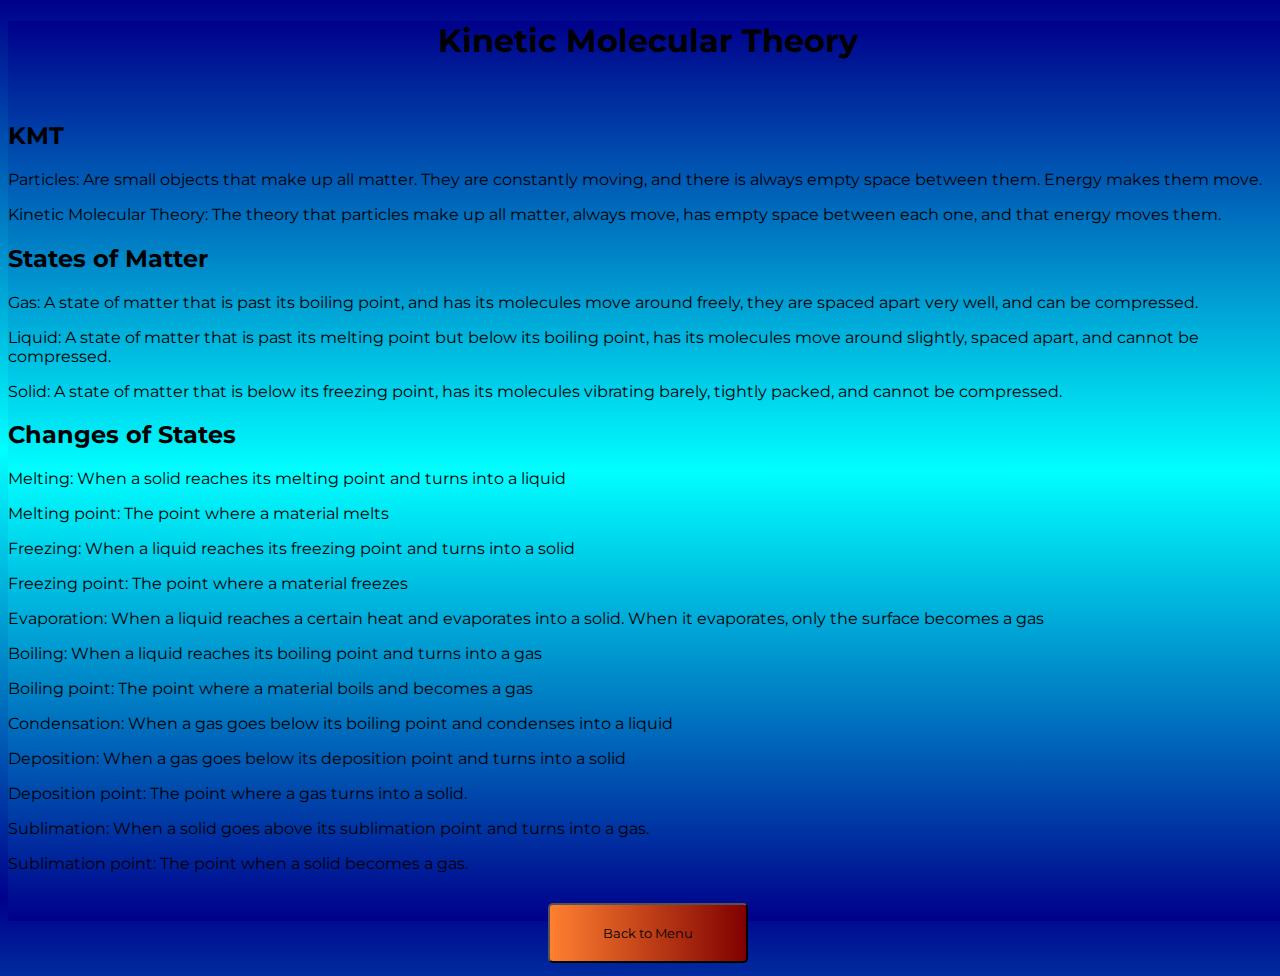
<file: glossary.html>
<!DOCTYPE html>
<html>

<head>
  <meta charset="utf-8">
  <meta name="viewport" content="width=device-width">
  <title>Glossary</title>
  <link rel="icon" type="image/x-icon" href="ball.png">
  <link href="style.css" rel="stylesheet" type="text/css" />
</head>

<body>
  <div class = "header">

      <a href = "index.html">
        <h1>Kinetic Molecular Theory</h1><br>
      </a>
      
  


  </div>
  <div>
    <h2>KMT</h2>
    <p>Particles: Are small objects that make up all matter. They are constantly moving, and there is always empty space between them. Energy makes them move.</p>
    <p>Kinetic Molecular Theory: The theory that particles make up all matter, always move, has empty space between each one, and that energy moves them.</p>
    <p></p>
    <h2>States of Matter</h2>
    <p>Gas: A state of matter that is past its boiling point, and has its molecules move around freely, they are spaced apart very well, and can be compressed.</p>
    <p>Liquid: A state of matter that is past its melting point but below its boiling point, has its molecules move around slightly, spaced apart, and cannot be compressed.</p>
    <p>Solid: A state of matter that is below its freezing point, has its molecules vibrating barely, tightly packed, and cannot be compressed.</p>
    <h2>Changes of States</h2>
    <p>Melting: When a solid reaches its melting point and turns into a liquid</p>
    <p>Melting point: The point where a material melts</p>
    <p>Freezing: When a liquid reaches its freezing point and turns into a solid</p>
    <p>Freezing point: The point where a material freezes</p>
    <p>Evaporation: When a liquid reaches a certain heat and evaporates into a solid. When it evaporates, only the surface becomes a gas</p>

    <p>Boiling: When a liquid reaches its boiling point and turns into a gas</p>
    <p>Boiling point: The point where a material boils and becomes a gas</p>
    <p>Condensation: When a gas goes below its boiling point and condenses into a liquid</p>
    <p>Deposition: When a gas goes below its deposition point and turns into a solid</p>
    <p>Deposition point: The point where a gas turns into a solid.</p>
    <p>Sublimation: When a solid goes above its sublimation point and turns into a gas.</p>
    <p>Sublimation point: The point when a solid becomes a gas.</p>
    <center>
      <a href = "index.html">
        <button>Back to Menu</button>
      </a>
    </center>


    
  <script src="script.js"></script>

</body>

</html>
</file>
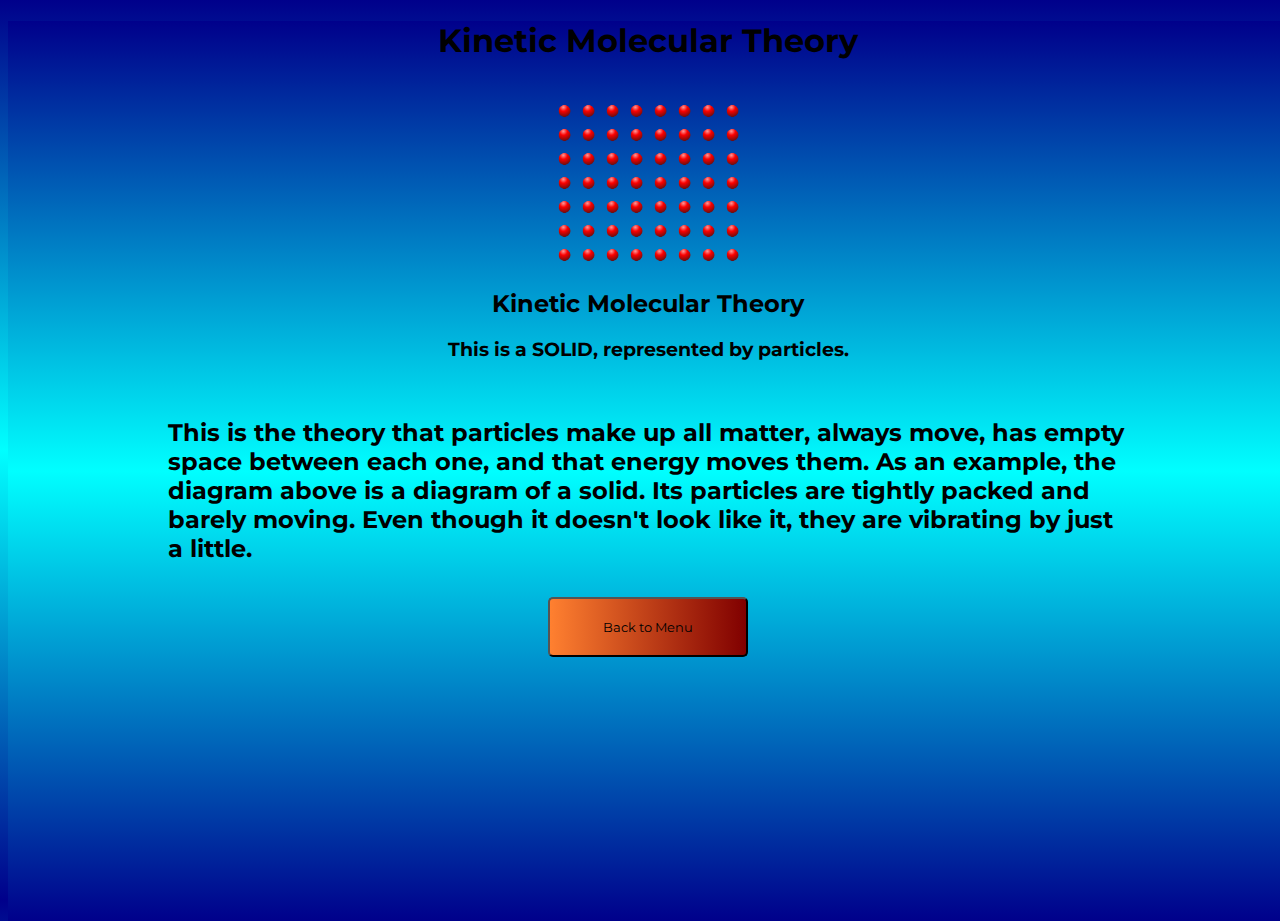
<file: kmmtt.html>
<!DOCTYPE html>
<html>

<head>
  <meta charset="utf-8">
  <meta name="viewport" content="width=device-width">
  <title>Solid</title>
  <link rel="icon" type="image/x-icon" href="ball.png">
  <link href="style.css" rel="stylesheet" type="text/css" />
</head>

<body>
  <div class = "header">
    <a href = "index.html">
      <h1>Kinetic Molecular Theory</h1><br>
    </a>
    

  </div>
  <div class = "imgdiv">
    <span>
        <img src="ball.png" class="solidimage">
        <img src="ball.png" class="solidimage">
        <img src="ball.png" class="solidimage">
        <img src="ball.png" class="solidimage">
        <img src="ball.png" class="solidimage">
        <img src="ball.png" class="solidimage">
        <img src="ball.png" class="solidimage">
        <img src="ball.png" class="solidimage">
    </span><br>
    <span>
        <img src="ball.png" class="solidimage">
        <img src="ball.png" class="solidimage">
        <img src="ball.png" class="solidimage">
        <img src="ball.png" class="solidimage">
        <img src="ball.png" class="solidimage">
        <img src="ball.png" class="solidimage">
        <img src="ball.png" class="solidimage">
        <img src="ball.png" class="solidimage">
    </span><br>
    <span>
        <img src="ball.png" class="solidimage">
        <img src="ball.png" class="solidimage">
        <img src="ball.png" class="solidimage">
        <img src="ball.png" class="solidimage">
        <img src="ball.png" class="solidimage">
        <img src="ball.png" class="solidimage">
        <img src="ball.png" class="solidimage">
        <img src="ball.png" class="solidimage">
    </span><br>
    <span>
        <img src="ball.png" class="solidimage">
        <img src="ball.png" class="solidimage">
        <img src="ball.png" class="solidimage">
        <img src="ball.png" class="solidimage">
        <img src="ball.png" class="solidimage">
        <img src="ball.png" class="solidimage">
        <img src="ball.png" class="solidimage">
        <img src="ball.png" class="solidimage">
    </span><br>
    <span>
        <img src="ball.png" class="solidimage">
        <img src="ball.png" class="solidimage">
        <img src="ball.png" class="solidimage">
        <img src="ball.png" class="solidimage">
        <img src="ball.png" class="solidimage">
        <img src="ball.png" class="solidimage">
        <img src="ball.png" class="solidimage">
        <img src="ball.png" class="solidimage">
    </span><br>
    <span>
        <img src="ball.png" class="solidimage">
        <img src="ball.png" class="solidimage">
        <img src="ball.png" class="solidimage">
        <img src="ball.png" class="solidimage">
        <img src="ball.png" class="solidimage">
        <img src="ball.png" class="solidimage">
        <img src="ball.png" class="solidimage">
        <img src="ball.png" class="solidimage">
    </span><br>
    <span>
        <img src="ball.png" class="solidimage">
        <img src="ball.png" class="solidimage">
        <img src="ball.png" class="solidimage">
        <img src="ball.png" class="solidimage">
        <img src="ball.png" class="solidimage">
        <img src="ball.png" class="solidimage">
        <img src="ball.png" class="solidimage">
        <img src="ball.png" class="solidimage">
    </span><br>




  </div>
  <div class="desc">
    <center>
      <h2>Kinetic Molecular Theory</h2>
      <h3>This is a SOLID, represented by particles.</h3>
    </center><br>
    <h2>This is the theory that particles make up all matter, always move, has empty space between each one, and that energy moves them. As an example, the diagram above is a diagram of a solid. Its particles are tightly packed and barely moving. Even though it doesn't look like it, they are vibrating by just a little.</h2>
    <center>
      <a href = "index.html">
        <button>Back to Menu</button>
      </a>
    </center>
  </div>
  <script src="script.js"></script>

</body>

</html>
</file>
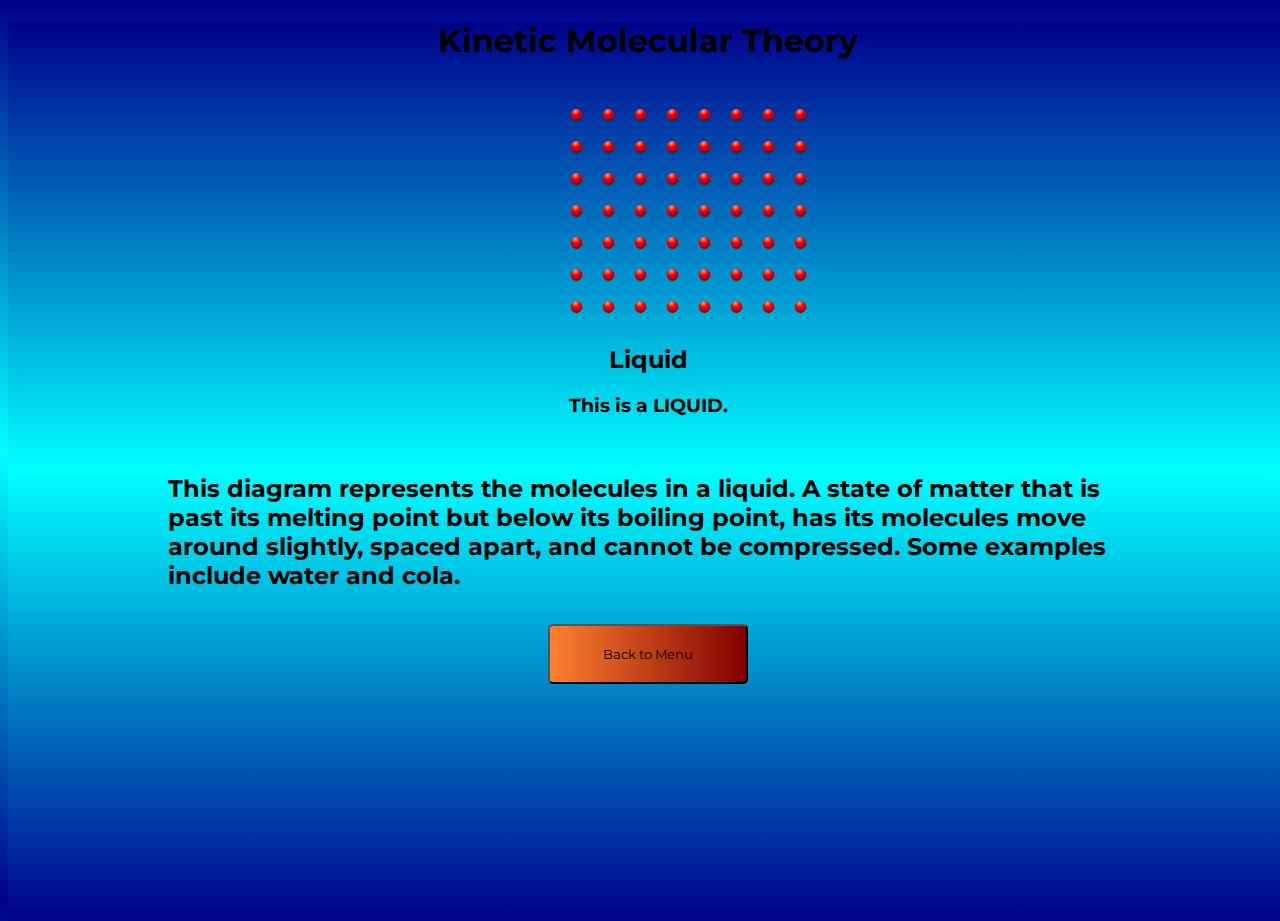
<file: liquid.html>
<!DOCTYPE html>
<html>

<head>
  <meta charset="utf-8">
  <meta name="viewport" content="width=device-width">
  <title>Liquid</title>
  <link rel="icon" type="image/x-icon" href="ball.png">
  <link href="style.css" rel="stylesheet" type="text/css" />
</head>


<style>



</style>
<body>
  <div class = "header">
    <a href = "index.html">
      <h1>Kinetic Molecular Theory</h1><br>
    </a>
    

  </div>
  
    <div class = "limgdiv">
      <span>
        <img src = "ball.png" class = "liquidimage2">
        <img src = "ball.png" class = "liquidimage">
        <img src = "ball.png" class = "liquidimage">
        <img src = "ball.png" class = "liquidimage4">
        <img src = "ball.png" class = "liquidimage">
        <img src = "ball.png" class = "liquidimage3">
        <img src = "ball.png" class = "liquidimage3">
        <img src = "ball.png" class = "liquidimage">
      </span><br>
      <span>
        <img src = "ball.png" class = "liquidimage2">
        <img src = "ball.png" class = "liquidimage">
        <img src = "ball.png" class = "liquidimage3">
        <img src = "ball.png" class = "liquidimage4">
        <img src = "ball.png" class = "liquidimage3">
        <img src = "ball.png" class = "liquidimage4">
        <img src = "ball.png" class = "liquidimage">
        <img src = "ball.png" class = "liquidimage2">
      </span><br>
      <span>
        <img src = "ball.png" class = "liquidimage4">
        <img src = "ball.png" class = "liquidimage2">
        <img src = "ball.png" class = "liquidimage3">
        <img src = "ball.png" class = "liquidimage">
        <img src = "ball.png" class = "liquidimage2">
        <img src = "ball.png" class = "liquidimage">
        <img src = "ball.png" class = "liquidimage">
        <img src = "ball.png" class = "liquidimage3">
      </span><br>
      <span>
        <img src = "ball.png" class = "liquidimage">
        <img src = "ball.png" class = "liquidimage2">
        <img src = "ball.png" class = "liquidimage3">
        <img src = "ball.png" class = "liquidimage2">
        <img src = "ball.png" class = "liquidimage">
        <img src = "ball.png" class = "liquidimage4">
        <img src = "ball.png" class = "liquidimage4">
        <img src = "ball.png" class = "liquidimage2">
      </span><br>
      <span>
        <img src = "ball.png" class = "liquidimage3">
        <img src = "ball.png" class = "liquidimage4">
        <img src = "ball.png" class = "liquidimage">
        <img src = "ball.png" class = "liquidimage4">
        <img src = "ball.png" class = "liquidimage">
        <img src = "ball.png" class = "liquidimage">
        <img src = "ball.png" class = "liquidimage3">
        <img src = "ball.png" class = "liquidimage">
      </span><br>
      <span>
        <img src = "ball.png" class = "liquidimage4">
        <img src = "ball.png" class = "liquidimage4">
        <img src = "ball.png" class = "liquidimage3">
        <img src = "ball.png" class = "liquidimage4">
        <img src = "ball.png" class = "liquidimage">
        <img src = "ball.png" class = "liquidimage2">
        <img src = "ball.png" class = "liquidimage">
        <img src = "ball.png" class = "liquidimage3">
      </span><br>
      <span>
        <img src = "ball.png" class = "liquidimage">
        <img src = "ball.png" class = "liquidimage3">
        <img src = "ball.png" class = "liquidimage">
        <img src = "ball.png" class = "liquidimage4">
        <img src = "ball.png" class = "liquidimage3">
        <img src = "ball.png" class = "liquidimage2">
        <img src = "ball.png" class = "liquidimage">
        <img src = "ball.png" class = "liquidimage2">
      </span><br>
      
    </div>




  
  <div class="desc">
    <center>
      <h2>Liquid</h2>
      <h3>This is a LIQUID.</h3>
    </center><br>
    <h2>This diagram represents the molecules in a liquid. A state of matter that is past its melting point but below its boiling point, has its molecules move around slightly, spaced apart, and cannot be compressed. Some examples include water and cola.</h2>
  </div>
  <center>
    <a href = "index.html">
      <button>Back to Menu</button>
    </a>
  </center>
  <script src="script.js"></script>

</body>

</html>
</file>
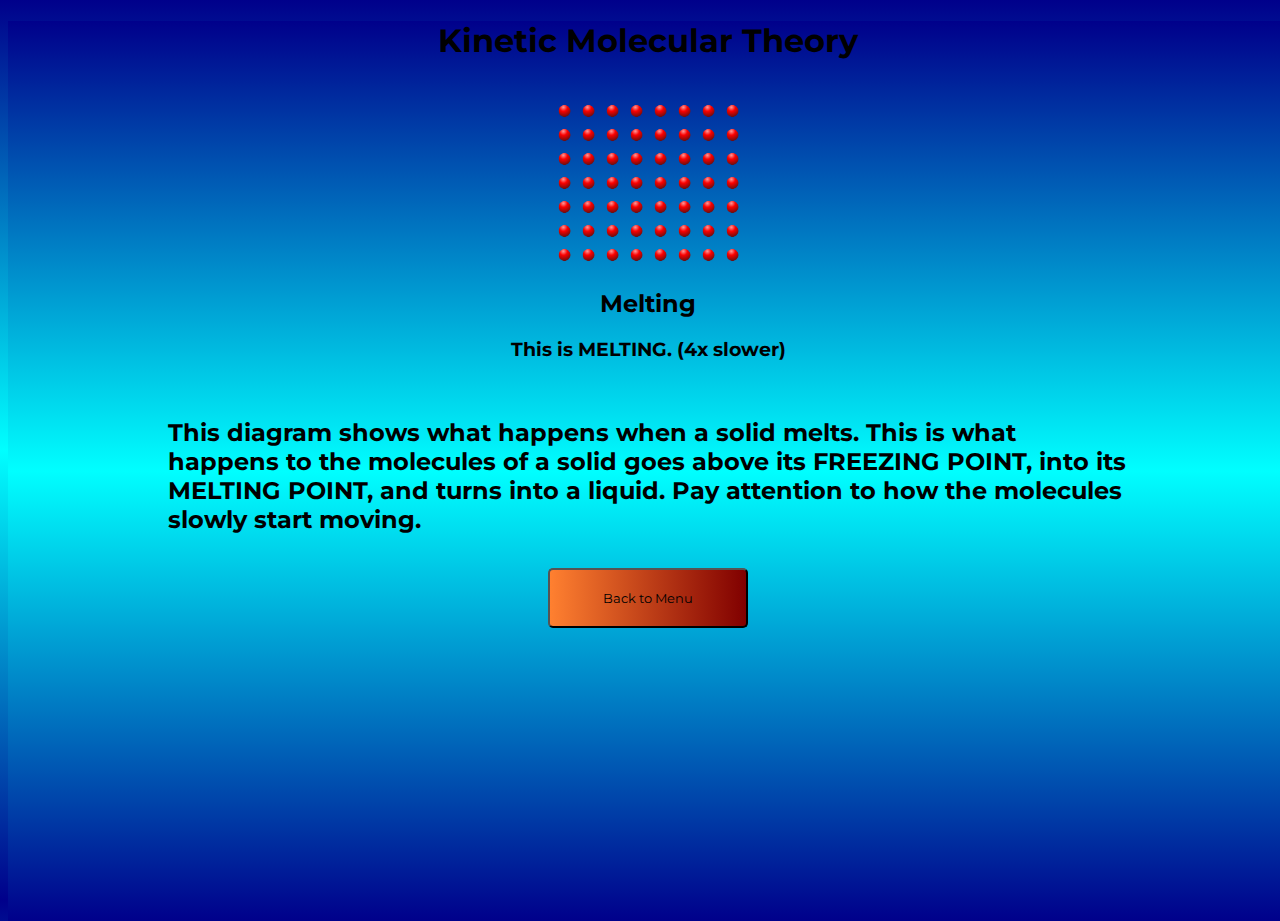
<file: melting.html>
<!DOCTYPE html>
<html>

<head>
  <meta charset="utf-8">
  <meta name="viewport" content="width=device-width">
  <title>Melting</title>
  <link rel="icon" type="image/x-icon" href="ball.png">
  <link href="style.css" rel="stylesheet" type="text/css" />
</head>




<style>
  .conimage {
    height: 20px;
    width: 20px;
    position: relative;
    animation: con; 
    animation-duration: 8s;
    animation-iteration-count: infinite;
    margin: 0;

    

    background-size: cover;
    
}
.conimage2 {
    height: 20px;
    width: 20px;
    
    position: relative;
    animation: con2;
    animation-duration: 8s;
    margin: 0;
    animation-iteration-count: infinite;
    

    background-size: cover;
    
}
.conimage3 {
    height: 20px;
    width: 20px;
    
    position: relative;
    animation: con3 ;
    animation-duration: 8s;
    margin: 0;
    animation-iteration-count: infinite;
    

    background-size: cover;
    
}
.conimage4 {
    height: 20px;
    width: 20px;
    
    position: relative;
    animation: con4 ;
    animation-duration: 8s;
    margin: 0;
    animation-iteration-count: infinite;
    

    background-size: cover;
    
}
.conimage5 {
    height: 20px;
    width: 20px;
    position: relative;
    animation: con5 ;
    animation-duration: 8s;
    animation-iteration-count: infinite;
    
    margin: 0;

    

    background-size: cover;
    
}
.conimage6 {
    height: 20px;
    width: 20px;
    
    position: relative;
    animation: con6 ;
    animation-duration: 8s;
    animation-iteration-count: infinite;
    margin: 0;
    

    background-size: cover;
    
}
.conimage7 {
    height: 20px;
    width: 20px;
    
    position: relative;
    animation: con7 ;
    animation-duration: 8s;
    animation-iteration-count: infinite;
    margin: 0;
    

    background-size: cover;
    
}
.conimage8 {
    height: 20px;
    width: 20px;
    
    position: relative;
    animation: con8 ;
    animation-duration: 8s;
    margin: 0;
    animation-iteration-count: infinite;
    

    background-size: cover;
}



@keyframes con {
0%   {left:0px; top:0px;}
12.5%  {left:0px; top:0px;}
25%  {left:20px; top:20px;}
37.5%  {left:15px; top:10px;}
50%  {left:20px; top:15px;}
62.5% {left:10px; top:5px;}
75%  {left:5px; top:0px;}
87.5% {left:10px; top:20px;}
100% {left:30px; top:10px;}
}
@keyframes con2 {
    0%   {left:0px; top:0px;}
    12.5% {left: 0px; top: 0px}
    25%  {left:-20px; top:0px;}
    37.5% {left: 10px; top: 20px}
    50%  {left:10px; top:-20px;}
    62.5% {left: 5px; top: 20px}
    75%  {left:-0px; top:0px;}
    62.5% {left: 10px; top: 0px}
    100% {left:30px; top:20px;}
}

@keyframes con3 {
    0%   {left:0px; top:0px;}
    12.5% {left: 0px; top:0px;}
    25%  {left:0px; top:0px;}
    37.5% {left: 10px; top: -20px}
    50%  {left:20px; top:10px;}
    62.5% {left: 0px; top: 5px}
    75%  {left:0px; top:10px;}
    62.5% {left: -15px; top: 5px}
    100% {left:20px; top:10px;}
}
@keyframes con4 {
    0%   {left:0px; top:0px;}
    25%  {left:0px; top:0px;}
    50%  {left:30px; top:20px;}
    75%  {left:-2px; top:4px;}
    100% {left:30px; top:40px;}
}

@keyframes con5 {
    0%   {left:0px; top:0px;}
    12.5%  {left:0px; top:00px;}
    25%  {left:0px; top:0px;}
    37.5%  {left:15px; top:10px;}
    50%  {left:-7px; top:15px;}
    62.5% {left:10px; top:-1px;}
    75%  {left:0px; top:5px;}
    87.5% {left:20px; top:10px;}
    100% {left:20px; top:30px;}
}
@keyframes con6 {
    0%   {left:0px; top:0px;}
    12.5% {left: 0px; top: 0px}
    25%  {left:0px; top:0px;}
    37.5% {left: -20px; top: -10px}
    50%  {left:10px; top:20px;}
    62.5% {left: 5px; top: 20px}
    75%  {left:-8px; top:0px;}
    62.5% {left: 10px; top: -30px}
    100% {left:30px; top:15px;}
}

@keyframes con7 {
    0%   {left:0px; top:0px;}
    12.5% {left: 0px; top:0px;}
    25%  {left:0px; top:0px;}
    37.5% {left: 0px; top: 0px}
    50%  {left:60px; top:4px;}
    62.5% {left: 2px; top: 1px}
    75%  {left:30px; top:-40px;}
    62.5% {left: -40px; top: 25px}
    100% {left:10px; top:30px;}
}
@keyframes con8 {
    0%   {left:0px; top: 0px;}
    25%  {left: 0px; top:0px;}
    50%  {left:0px; top:-2px;}
    75%  {left:30px; top:0px;}
    100% {left:0px; top:20px;}
}






</style>
<body>
  <div class = "header">
    <a href = "index.html">
      <h1>Kinetic Molecular Theory</h1><br>
    </a>
    

  </div>
  <div class = "conimgdiv">
    <span>
        <img src="ball.png" class="conimage4 acon7">
        <img src="ball.png" class="conimage  acon6">
        <img src="ball.png" class="conimage2 acon5">
        <img src="ball.png" class="conimage acon4">
        <img src="ball.png" class="conimage6 acon3">
        <img src="ball.png" class="conimage acon2">
        <img src="ball.png" class="conimage3  acon1">
        <img src="ball.png" class="conimage  acon">
    </span><br>
    <span>
        <img src="ball.png" class="conimage3 acon7">
        <img src="ball.png" class="conimage4 acon6">
        <img src="ball.png" class="conimage acon5">
        <img src="ball.png" class="conimage4 acon4">
        <img src="ball.png" class="conimage2 acon3">
        <img src="ball.png" class="conimage acon2">
        <img src="ball.png" class="conimage5 acon1">
        <img src="ball.png" class="conimage3 acon">
    </span><br>
    <span>
        <img src="ball.png" class="conimage2 acon7">
        <img src="ball.png" class="conimage acon6">
        <img src="ball.png" class="conimage2 acon5">
        <img src="ball.png" class="conimage acon4">
        <img src="ball.png" class="conimage4 acon3">
        <img src="ball.png" class="conimage2 acon2">
        <img src="ball.png" class="conimage acon1">
        <img src="ball.png" class="conimage7 acon">
    </span><br>
    <span>
        <img src="ball.png" class="conimage3 acon7">
        <img src="ball.png" class="conimage8 acon6">
        <img src="ball.png" class="conimage5 acon5">
        <img src="ball.png" class="conimage acon4">
        <img src="ball.png" class="conimage4 acon3">
        <img src="ball.png" class="conimage acon2">
        <img src="ball.png" class="conimage6 acon1">
        <img src="ball.png" class="conimage4 acon">
    </span><br>
    <span>
        <img src="ball.png" class="conimage3 acon7">
        <img src="ball.png" class="conimage acon6">
        <img src="ball.png" class="conimage7 acon5">
        <img src="ball.png" class="conimage3 acon4">
        <img src="ball.png" class="conimage4 acon3">
        <img src="ball.png" class="conimage7 acon2">
        <img src="ball.png" class="conimage2 acon1">
        <img src="ball.png" class="conimage2 acon">
    </span><br>
    <span>
        <img src="ball.png" class="conimage4 acon7">
        <img src="ball.png" class="conimage acon6">
        <img src="ball.png" class="conimage8 acon5">
        <img src="ball.png" class="conimage2 acon4">
        <img src="ball.png" class="conimage acon3">
        <img src="ball.png" class="conimage3 acon2">
        <img src="ball.png" class="conimage5 acon1">
        <img src="ball.png" class="conimage3 acon">
    </span><br>
    <span>
        <img src="ball.png" class="conimage3 acon7">
        <img src="ball.png" class="conimage acon6">
        <img src="ball.png" class="conimage2 acon5">
        <img src="ball.png" class="conimage7 acon4">
        <img src="ball.png" class="conimage acon3">
        <img src="ball.png" class="conimage2 acon2">
        <img src="ball.png" class="conimage4 acon1">
        <img src="ball.png" class="conimage6 acon">
    </span><br>




  </div>
  <div class="desc">
    
    <center>
        <h2>Melting</h2>
        <h3>This is MELTING. (4x slower)</h3>
      </center><br>
    <h2>This diagram shows what happens when a solid melts. This is what happens to the molecules of a solid goes above its FREEZING POINT, into its MELTING POINT, and turns into a liquid. Pay attention to how the molecules slowly start moving.</h2>
    <center>
        <a href = "index.html">
          <button>Back to Menu</button>
        </a>
      </center>
  </div>
  <script src="script.js"></script>

</body>

</html>
</file>
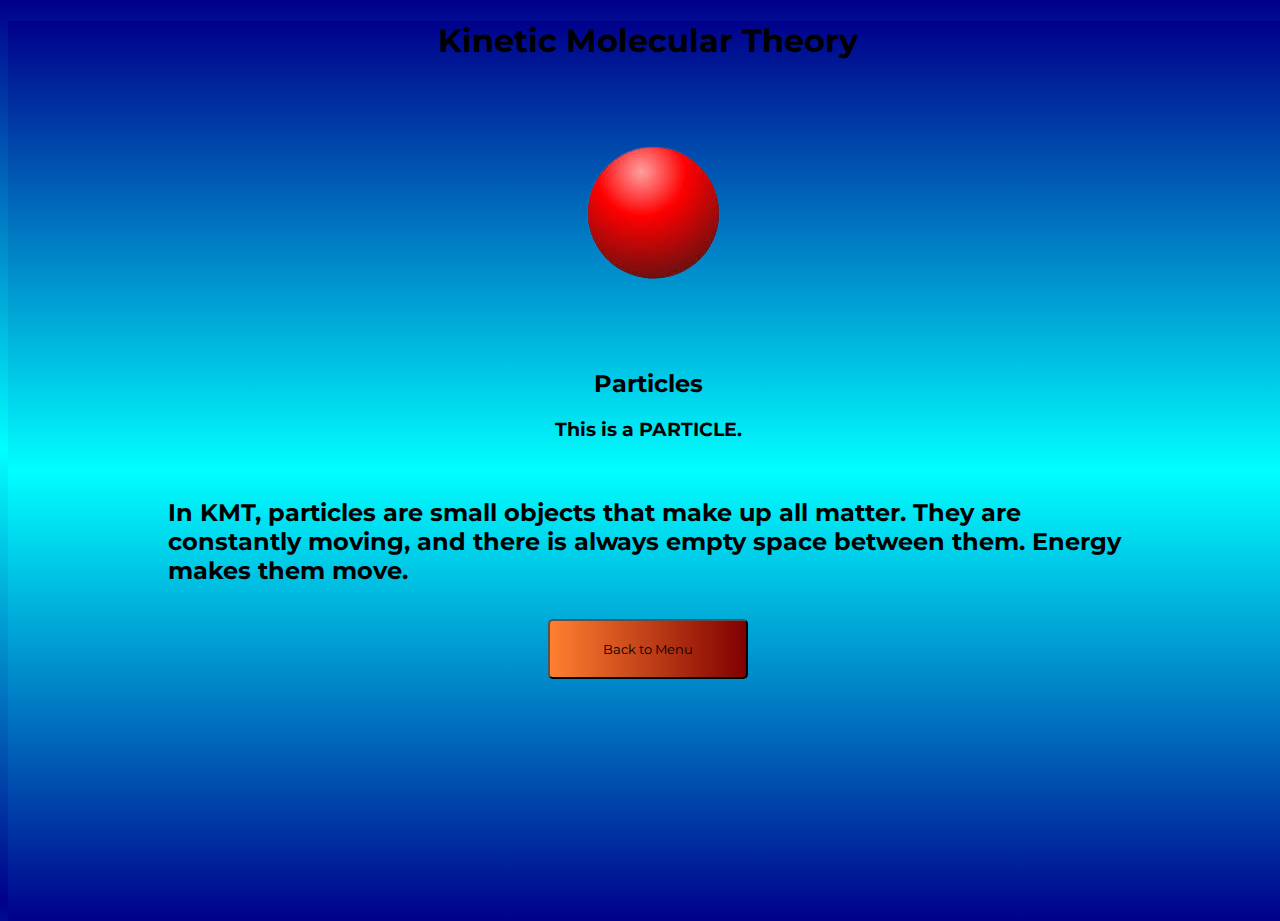
<file: particle.html>
<!DOCTYPE html>
<html>

<head>
  <meta charset="utf-8">
  <meta name="viewport" content="width=device-width">
  <title>Solid</title>
  <link href="style.css" rel="stylesheet" type="text/css" />
  <link rel="icon" type="image/x-icon" href="ball.png">
</head>

<body>
  <div class = "header">
    <a href = "index.html">
      <h1>Kinetic Molecular Theory</h1><br>
    </a>
    

  </div>
  <div class = "imgdiv">
    <img src="ball.png">




  </div><br>
  <div class="desc">
    <center>
      <h2>Particles</h2>
      <h3>This is a PARTICLE.</h3>
    </center><br>
    <h2>In KMT, particles are small objects that make up all matter. They are constantly moving, and there is always empty space between them. Energy makes them move.</h2>
  </div>
  <center>
    <a href = "index.html">
      <button>Back to Menu</button>
    </a>
  </center>
  <script src="script.js"></script>

</body>

</html>
</file>
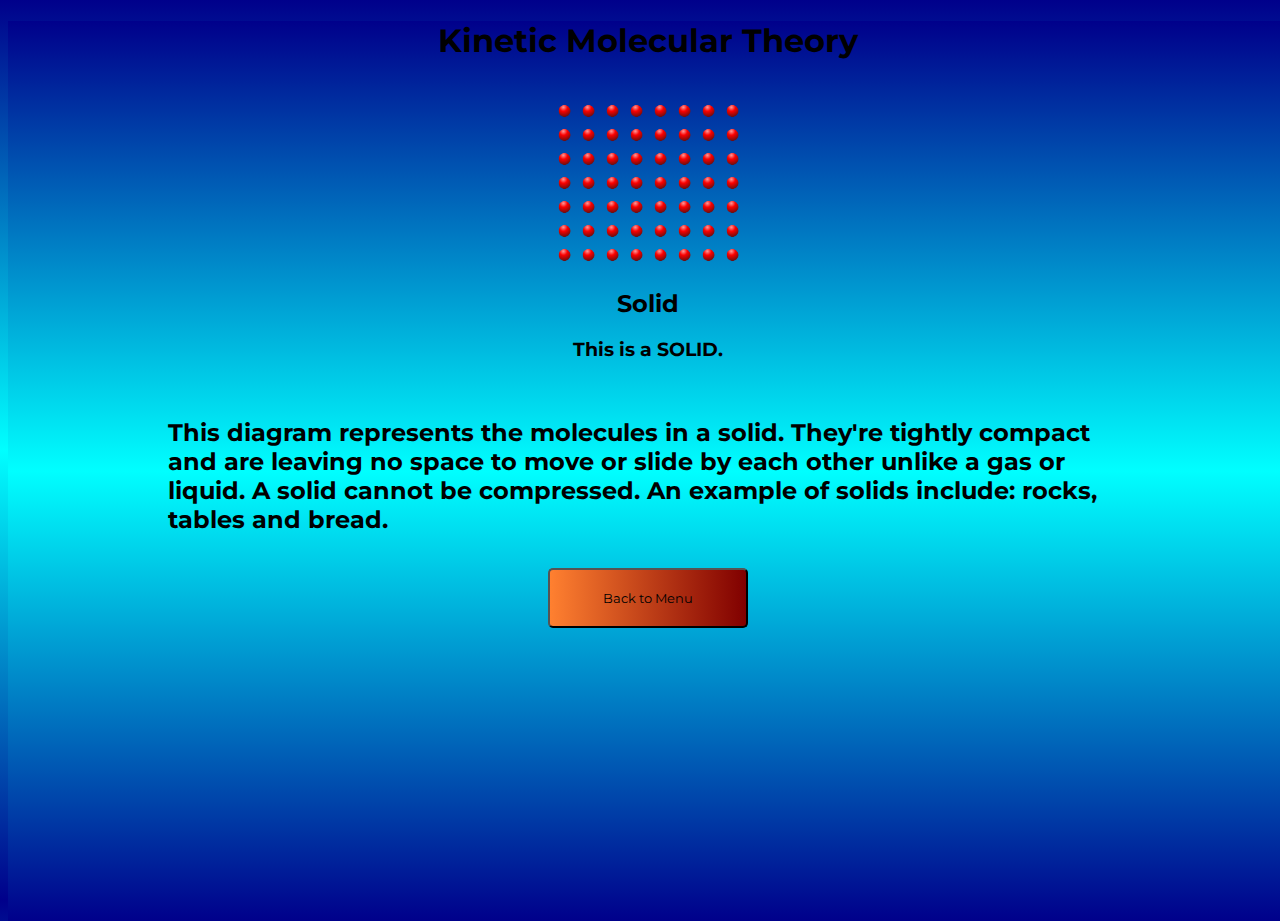
<file: solid.html>
<!DOCTYPE html>
<html>

<head>
  <meta charset="utf-8">
  <meta name="viewport" content="width=device-width">
  <title>Solid</title>
  <link rel="icon" type="image/x-icon" href="ball.png">
  <link href="style.css" rel="stylesheet" type="text/css" />
</head>

<body>
  <div class = "header">
    <a href = "index.html">
      <h1>Kinetic Molecular Theory</h1><br>
    </a>
    

  </div>
  <div class = "imgdiv">
    <span>
        <img src="ball.png" class="solidimage">
        <img src="ball.png" class="solidimage">
        <img src="ball.png" class="solidimage">
        <img src="ball.png" class="solidimage">
        <img src="ball.png" class="solidimage">
        <img src="ball.png" class="solidimage">
        <img src="ball.png" class="solidimage">
        <img src="ball.png" class="solidimage">
    </span><br>
    <span>
        <img src="ball.png" class="solidimage">
        <img src="ball.png" class="solidimage">
        <img src="ball.png" class="solidimage">
        <img src="ball.png" class="solidimage">
        <img src="ball.png" class="solidimage">
        <img src="ball.png" class="solidimage">
        <img src="ball.png" class="solidimage">
        <img src="ball.png" class="solidimage">
    </span><br>
    <span>
        <img src="ball.png" class="solidimage">
        <img src="ball.png" class="solidimage">
        <img src="ball.png" class="solidimage">
        <img src="ball.png" class="solidimage">
        <img src="ball.png" class="solidimage">
        <img src="ball.png" class="solidimage">
        <img src="ball.png" class="solidimage">
        <img src="ball.png" class="solidimage">
    </span><br>
    <span>
        <img src="ball.png" class="solidimage">
        <img src="ball.png" class="solidimage">
        <img src="ball.png" class="solidimage">
        <img src="ball.png" class="solidimage">
        <img src="ball.png" class="solidimage">
        <img src="ball.png" class="solidimage">
        <img src="ball.png" class="solidimage">
        <img src="ball.png" class="solidimage">
    </span><br>
    <span>
        <img src="ball.png" class="solidimage">
        <img src="ball.png" class="solidimage">
        <img src="ball.png" class="solidimage">
        <img src="ball.png" class="solidimage">
        <img src="ball.png" class="solidimage">
        <img src="ball.png" class="solidimage">
        <img src="ball.png" class="solidimage">
        <img src="ball.png" class="solidimage">
    </span><br>
    <span>
        <img src="ball.png" class="solidimage">
        <img src="ball.png" class="solidimage">
        <img src="ball.png" class="solidimage">
        <img src="ball.png" class="solidimage">
        <img src="ball.png" class="solidimage">
        <img src="ball.png" class="solidimage">
        <img src="ball.png" class="solidimage">
        <img src="ball.png" class="solidimage">
    </span><br>
    <span>
        <img src="ball.png" class="solidimage">
        <img src="ball.png" class="solidimage">
        <img src="ball.png" class="solidimage">
        <img src="ball.png" class="solidimage">
        <img src="ball.png" class="solidimage">
        <img src="ball.png" class="solidimage">
        <img src="ball.png" class="solidimage">
        <img src="ball.png" class="solidimage">
    </span><br>




  </div>
  <div class="desc">
    <center>
      <h2>Solid</h2>
      <h3>This is a SOLID.</h3>
    </center><br>
    <h2>This diagram represents the molecules in a solid. They're tightly compact and are leaving no space to move or slide by each other unlike a gas or liquid. A solid cannot be compressed. An example of solids include: rocks, tables and bread.</h2>
    <center>
      <a href = "index.html">
        <button>Back to Menu</button>
      </a>
    </center>
  </div>
  
  <script src="script.js"></script>

</body>

</html>
</file>
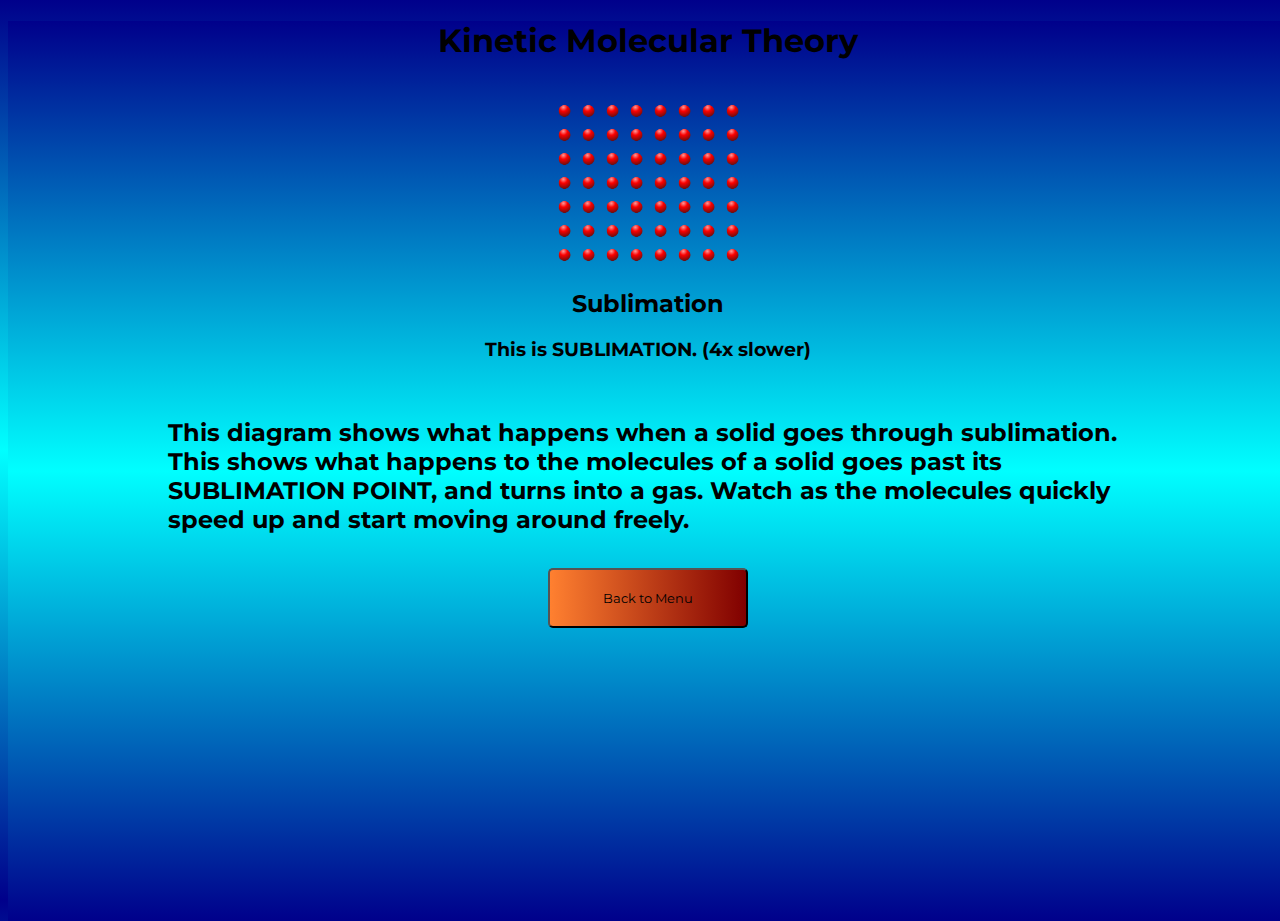
<file: sublimation.html>
<!DOCTYPE html>
<html>

<head>
  <meta charset="utf-8">
  <meta name="viewport" content="width=device-width">
  <title>Sublimation</title>
  <link href="style.css" rel="stylesheet" type="text/css" />
  <link rel="icon" type="image/x-icon" href="ball.png">
</head>




<style>
  .conimage {
    height: 20px;
    width: 20px;
    position: relative;
    animation: con; 
    animation-duration: 8s;
    animation-iteration-count: infinite;
    margin: 0;

    

    background-size: cover;
    
}
.conimage2 {
    height: 20px;
    width: 20px;
    
    position: relative;
    animation: con2;
    animation-duration: 8s;
    margin: 0;
    animation-iteration-count: infinite;
    

    background-size: cover;
    
}
.conimage3 {
    height: 20px;
    width: 20px;
    
    position: relative;
    animation: con3 ;
    animation-duration: 8s;
    margin: 0;
    animation-iteration-count: infinite;
    

    background-size: cover;
    
}
.conimage4 {
    height: 20px;
    width: 20px;
    
    position: relative;
    animation: con4 ;
    animation-duration: 8s;
    margin: 0;
    animation-iteration-count: infinite;
    

    background-size: cover;
    
}
.conimage5 {
    height: 20px;
    width: 20px;
    position: relative;
    animation: con5 ;
    animation-duration: 8s;
    animation-iteration-count: infinite;
    
    margin: 0;

    

    background-size: cover;
    
}
.conimage6 {
    height: 20px;
    width: 20px;
    
    position: relative;
    animation: con6 ;
    animation-duration: 8s;
    animation-iteration-count: infinite;
    margin: 0;
    

    background-size: cover;
    
}
.conimage7 {
    height: 20px;
    width: 20px;
    
    position: relative;
    animation: con7 ;
    animation-duration: 8s;
    animation-iteration-count: infinite;
    margin: 0;
    

    background-size: cover;
    
}
.conimage8 {
    height: 20px;
    width: 20px;
    
    position: relative;
    animation: con8 ;
    animation-duration: 8s;
    margin: 0;
    animation-iteration-count: infinite;
    

    background-size: cover;
}



@keyframes con {
0%   {left:0px; top:0px;}
12.5%  {left:0px; top:0px;}
25%  {left:0px; top:0px;}
37.5%  {left:150px; top:30px;}
50%  {left:40px; top:35px;}
62.5% {left:90px; top:50px;}
75%  {left:50px; top:0px;}
87.5% {left:60px; top:20px;}
100% {left:80px; top:100px;}
}
@keyframes con2 {
    0%   {left:0px; top:0px;}
    12.5% {left: 0px; top: 0px}
    25%  {left: 0px; top:0px;}
    37.5% {left: 100px; top: 20px}
    50%  {left:40px; top:-80px;}
    62.5% {left: 50px; top: 20px}
    75%  {left:-20px; top:40px;}
    62.5% {left: 40px; top: 0px}
    100% {left:-30px; top:80px;}
}

@keyframes con3 {
    0%   {left:0px; top:0px;}
    12.5% {left: 0px; top:0px;}
    25%  {left:0px; top:0px;}
    37.5% {left: 10px; top: -20px}
    50%  {left:20px; top:100px;}
    62.5% {left: 30px; top: -50px}
    75%  {left:40px; top:20px;}
    62.5% {left: -35px; top: 50px}
    100% {left:80px; top:100px;}
}
@keyframes con4 {
    0%   {left:0px; top:0px;}
    25%  {left:0px; top:0px;}
    50%  {left:30px; top:50px;}
    75%  {left:-20px; top:40px;}
    100% {left:100px; top:90px;}
}

@keyframes con5 {
    0%   {left:0px; top:0px;}
    12.5%  {left:0px; top:00px;}
    25%  {left:0px; top:0px;}
    37.5%  {left:75px; top:100px;}
    50%  {left:-70px; top:45px;}
    62.5% {left:40px; top:-13px;}
    75%  {left:0px; top:50px;}
    87.5% {left:120px; top:10px;}
    100% {left:20px; top:-40px;}
}
@keyframes con6 {
    0%   {left:0px; top:0px;}
    12.5% {left: 0px; top: 0px}
    25%  {left:0px; top:0px;}
    37.5% {left: -20px; top: -100px}
    50%  {left:40px; top:20px;}
    62.5% {left: 5px; top: -30px}
    75%  {left:-80px; top:0px;}
    62.5% {left: 10px; top: -30px}
    100% {left:30px; top:15px;}
}

@keyframes con7 {
    0%   {left:0px; top:0px;}
    12.5% {left: 0px; top:0px;}
    25%  {left:0px; top:0px;}
    37.5% {left: 0px; top: 0px}
    50%  {left:60px; top:40px;}
    62.5% {left: 20px; top: -10px}
    75%  {left:30px; top:-40px;}
    62.5% {left: -40px; top: 25px}
    100% {left:10px; top:-30px;}
}
@keyframes con8 {
    0%   {left:0px; top: 0px;}
    25%  {left: 0px; top:0px;}
    50%  {left:0px; top:-20px;}
    75%  {left:30px; top:0px;}
    100% {left:-40px; top:20px;}
}






</style>
<body>
  <div class = "header">
    <a href = "index.html">
      <h1>Kinetic Molecular Theory</h1><br>
    </a>
    

  </div>
  <div class = "conimgdiv">
    <span>
        <img src="ball.png" class="conimage4 acon7">
        <img src="ball.png" class="conimage  acon6">
        <img src="ball.png" class="conimage2 acon5">
        <img src="ball.png" class="conimage acon4">
        <img src="ball.png" class="conimage6 acon3">
        <img src="ball.png" class="conimage acon2">
        <img src="ball.png" class="conimage3  acon1">
        <img src="ball.png" class="conimage  acon">
    </span><br>
    <span>
        <img src="ball.png" class="conimage3 acon7">
        <img src="ball.png" class="conimage4 acon6">
        <img src="ball.png" class="conimage acon5">
        <img src="ball.png" class="conimage4 acon4">
        <img src="ball.png" class="conimage2 acon3">
        <img src="ball.png" class="conimage acon2">
        <img src="ball.png" class="conimage5 acon1">
        <img src="ball.png" class="conimage3 acon">
    </span><br>
    <span>
        <img src="ball.png" class="conimage2 acon7">
        <img src="ball.png" class="conimage acon6">
        <img src="ball.png" class="conimage2 acon5">
        <img src="ball.png" class="conimage acon4">
        <img src="ball.png" class="conimage4 acon3">
        <img src="ball.png" class="conimage2 acon2">
        <img src="ball.png" class="conimage acon1">
        <img src="ball.png" class="conimage7 acon">
    </span><br>
    <span>
        <img src="ball.png" class="conimage3 acon7">
        <img src="ball.png" class="conimage8 acon6">
        <img src="ball.png" class="conimage5 acon5">
        <img src="ball.png" class="conimage acon4">
        <img src="ball.png" class="conimage4 acon3">
        <img src="ball.png" class="conimage acon2">
        <img src="ball.png" class="conimage6 acon1">
        <img src="ball.png" class="conimage4 acon">
    </span><br>
    <span>
        <img src="ball.png" class="conimage3 acon7">
        <img src="ball.png" class="conimage acon6">
        <img src="ball.png" class="conimage7 acon5">
        <img src="ball.png" class="conimage3 acon4">
        <img src="ball.png" class="conimage4 acon3">
        <img src="ball.png" class="conimage7 acon2">
        <img src="ball.png" class="conimage2 acon1">
        <img src="ball.png" class="conimage2 acon">
    </span><br>
    <span>
        <img src="ball.png" class="conimage4 acon7">
        <img src="ball.png" class="conimage acon6">
        <img src="ball.png" class="conimage8 acon5">
        <img src="ball.png" class="conimage2 acon4">
        <img src="ball.png" class="conimage acon3">
        <img src="ball.png" class="conimage3 acon2">
        <img src="ball.png" class="conimage5 acon1">
        <img src="ball.png" class="conimage3 acon">
    </span><br>
    <span>
        <img src="ball.png" class="conimage3 acon7">
        <img src="ball.png" class="conimage acon6">
        <img src="ball.png" class="conimage2 acon5">
        <img src="ball.png" class="conimage7 acon4">
        <img src="ball.png" class="conimage acon3">
        <img src="ball.png" class="conimage2 acon2">
        <img src="ball.png" class="conimage4 acon1">
        <img src="ball.png" class="conimage6 acon">
    </span><br>




  </div>
  <div class="desc">
    
    <center>
        <h2>Sublimation</h2>
        <h3>This is SUBLIMATION. (4x slower)</h3>
      </center><br>
    <h2>This diagram shows what happens when a solid goes through sublimation. This shows what happens to the molecules of a solid goes past its SUBLIMATION POINT, and turns into a gas. Watch as the molecules quickly speed up and start moving around freely.</h2>
    <center>
        <a href = "index.html">
          <button>Back to Menu</button>
        </a>
    </center>
  </div>
  <script src="script.js"></script>

</body>

</html>
</file>
<file: style.css>
@import url('https://fonts.googleapis.com/css2?family=Honk&display=swap');
@import url('https://fonts.googleapis.com/css?family=Montserrat');

html, body {
    height: 100%;
    width: 100%;
    font-family: "Montserrat";
    overflow-x: none;
    background-image: linear-gradient(#00008B, cyan, #00008B);
}
::-webkit-scrollbar {
    width: 15px;
    height: 0px
}

::-webkit-scrollbar-track {
    background: transparent;
}

::-webkit-scrollbar-thumb {
    background: #FF7276
}

::-webkit-scrollbar-thumb:hover {
    background: #FF7276
}

.header {
    text-align: center;
}
.menuselect {
    text-align: left;
    margin: 5em
}
button {
    font-family: "Montserrat";
    height: 60px;
    width: 200px;
    border-width: 2px;
    margin: 1em;
    border-color: black;
    background-image: linear-gradient(to right, #ff8030,#800000);
    border-radius: 5px;
    align-items: center;
}
.solidimage {
    padding: 0;
    margin: 0;
    height: 20px;
    width: 20px
}
.liquidimage {
    height: 20px;
    width: 20px;
    position: relative;
    animation-name: liquid;
    animation-duration: 2s;
    left:40px;
    margin: 4px;

    animation-iteration-count: infinite;

    background-size: cover;
    
}
.liquidimage2 {
    height: 20px;
    width: 20px;
    left:40px;
    position: relative;
    animation-name: liquid2;
    animation-duration: 1.25s;
    margin: 4px;
    animation-iteration-count: infinite;

    background-size: cover;
    
}
.liquidimage3 {
    height: 20px;
    width: 20px;
    left:40px;
    position: relative;
    animation-name: liquid3;
    animation-duration: 1.75s;
    margin: 4px;
    animation-iteration-count: infinite;

    background-size: cover;
    
}
.liquidimage4 {
    height: 20px;
    width: 20px;
    left:40px;
    position: relative;
    animation-name: liquid4;
    animation-duration: 2.25s;
    margin: 4px;
    animation-iteration-count: infinite;

    background-size: cover;
    
}



.gasimage {
    height: 20px;
    width: 20px;
    position: relative;
    animation-name: gas;
    animation-duration: 2s;
    left:40px;
    margin: 8px;

    animation-iteration-count: infinite;

    background-size: cover;
    
}
.gasimage2 {
    height: 20px;
    width: 20px;
    left:40px;
    position: relative;
    animation-name: gas2;
    animation-duration: 1.25s;
    margin: 8px;
    animation-iteration-count: infinite;

    background-size: cover;
    
}
.gasimage3 {
    height: 20px;
    width: 20px;
    left:40px;
    position: relative;
    animation-name: gas3;
    animation-duration: 1.75s;
    margin: 8px;
    animation-iteration-count: infinite;

    background-size: cover;
    
}
.gasimage4 {
    height: 20px;
    width: 20px;
    left:40px;
    position: relative;
    animation-name: gas4;
    animation-duration: 2.25s;
    margin: 8px;
    animation-iteration-count: infinite;

    background-size: cover;
    
}
.gasimage5 {
    height: 20px;
    width: 20px;
    position: relative;
    animation-name: gas5;
    animation-duration: 2s;
    left:40px;
    margin: 8px;

    animation-iteration-count: infinite;

    background-size: cover;
    
}
.gasimage6 {
    height: 20px;
    width: 20px;
    left:40px;
    position: relative;
    animation-name: gas6;
    animation-duration: 1.25s;
    margin: 8px;
    animation-iteration-count: infinite;

    background-size: cover;
    
}
.gasimage7 {
    height: 20px;
    width: 20px;
    left:40px;
    position: relative;
    animation-name: gas7;
    animation-duration: 1.75s;
    margin: 8px;
    animation-iteration-count: infinite;

    background-size: cover;
    
}
.gasimage8 {
    height: 20px;
    width: 20px;
    left:40px;
    position: relative;
    animation-name: gas8;
    animation-duration: 2.25s;
    margin: 8px;
    animation-iteration-count: infinite;

    background-size: cover;
    
}




.imgdiv {
    text-align: center;
}
.conimgdiv {
    text-align: center;
    left: -0px;
}

.limgdiv {
    text-align: center;
    left: 200px;
}
a {
    text-decoration: none;
    color: black;

}

@keyframes liquid {
    0%   {left:0px; top:0px;}
    12.5%  {left:40px; top:10px;}
    25%  {left:20px; top:2cap;}
    37.5%  {left:30px; top:15px;}
    50%  {left:20px; top:15px;}
    62.5% {left:20px; top:10px;}
    75%  {left:0px; top:20px;}
    87.5% {left:10px; top:20px;}
    100% {left:0px; top:0px;}
}


@keyframes liquid2 {
    0%   {left:0px; top:0px;}
    12.5% {left: 20px; top: 20px}
    25%  {left:-20px; top:0px;}
    37.5% {left: 20px; top: 40px}
    50%  {left:10px; top:20px;}
    62.5% {left: 20px; top: 10px}
    75%  {left:20px; top:0px;}
    62.5% {left: 20px; top: 10px}
    100% {left:0px; top:0px;}
  }

@keyframes liquid3 {
    0%   {left:0px; top:0px;}
    12.5% {left: 20px; top:0px;}
    25%  {left:0px; top:40px;}
    37.5% {left: 10px; top: 30px}
    50%  {left:40px; top:40px;}
    62.5% {left: 20px; top: 10px}
    75%  {left:0px; top:40px;}
    62.5% {left: -20px; top: 50px}
    100% {left:0px; top:0px;}
}
@keyframes liquid4 {
    0%   {left:0px; top:0px;}
    25%  {left:20px; top:4px;}
    50%  {left:20px; top:20px;}
    75%  {left:20px; top:4px;}
    100% {left:0px; top:0px;}
    }




@keyframes gas {
0%   {left:0px; top:0px;}
12.5%  {left:80px; top:40px;}
25%  {left:80px; top:80px;}
37.5%  {left:30px; top:40px;}
50%  {left:60px; top:15px;}
62.5% {left:40px; top:80px;}
75%  {left:20px; top:40px;}
87.5% {left:40px; top:20px;}
100% {left:0px; top:0px;}
}
@keyframes gas2 {
    0%   {left:0px; top:0px;}
    12.5% {left: 40px; top: 0px}
    25%  {left:-80px; top:0px;}
    37.5% {left: 20px; top: 40px}
    50%  {left:10px; top:-20px;}
    62.5% {left: 20px; top: 40px}
    75%  {left:-80px; top:0px;}
    62.5% {left: 20px; top: 80px}
    100% {left:10px; top:0px;}
}

@keyframes gas3 {
    0%   {left:0px; top:0px;}
    12.5% {left: 40px; top:0px;}
    25%  {left:0px; top:0px;}
    37.5% {left: 10px; top: -30px}
    50%  {left:40px; top:40px;}
    62.5% {left: 20px; top: 10px}
    75%  {left:0px; top:40px;}
    62.5% {left: -20px; top: 50px}
    100% {left:0px; top:0px;}
}
@keyframes gas4 {
    0%   {left:0px; top:0px;}
    25%  {left:8%; top:-4px;}
    50%  {left:20px; top:20px;}
    75%  {left:-20px; top:4px;}
    100% {left:0px; top:0px;}
}

@keyframes gas5 {
    0%   {left:0px; top:69px;}
    12.5%  {left:-30px; top:40px;}
    25%  {left:80px; top:40px;}
    37.5%  {left:30px; top:40px;}
    50%  {left:-70px; top:15px;}
    62.5% {left:40px; top:-80px;}
    75%  {left:20px; top:40px;}
    87.5% {left:40px; top:20px;}
    100% {left:0px; top:0px;}
}
@keyframes gas6 {
    0%   {left:0px; top:02px;}
    12.5% {left: 40px; top: 0px}
    25%  {left:-80px; top:30px;}
    37.5% {left: -20px; top: -40px}
    50%  {left:10px; top:20px;}
    62.5% {left: 20px; top: 40px}
    75%  {left:-80px; top:0px;}
    62.5% {left: 20px; top: -80px}
    100% {left:10px; top:100px;}
}

@keyframes gas7 {
    0%   {left:0px; top:0px;}
    12.5% {left: -40px; top:0px;}
    25%  {left:0px; top:0px;}
    37.5% {left: 10px; top: 70px}
    50%  {left:60px; top:40px;}
    62.5% {left: 20px; top: 10px}
    75%  {left:0px; top:-40px;}
    62.5% {left: -80px; top: 50px}
    100% {left:0px; top:0px;}
}
@keyframes gas8 {
    0%   {left:20px; top:20px;}
    25%  {left:-20px; top:4px;}
    50%  {left:20px; top:-80px;}
    75%  {left:160px; top:4px;}
    100% {left:0px; top:0px;}
}






.desc {
    margin-left: 10em;
    margin-right: 10em;
    text-align: left;
    padding: 0px
}
</file>
